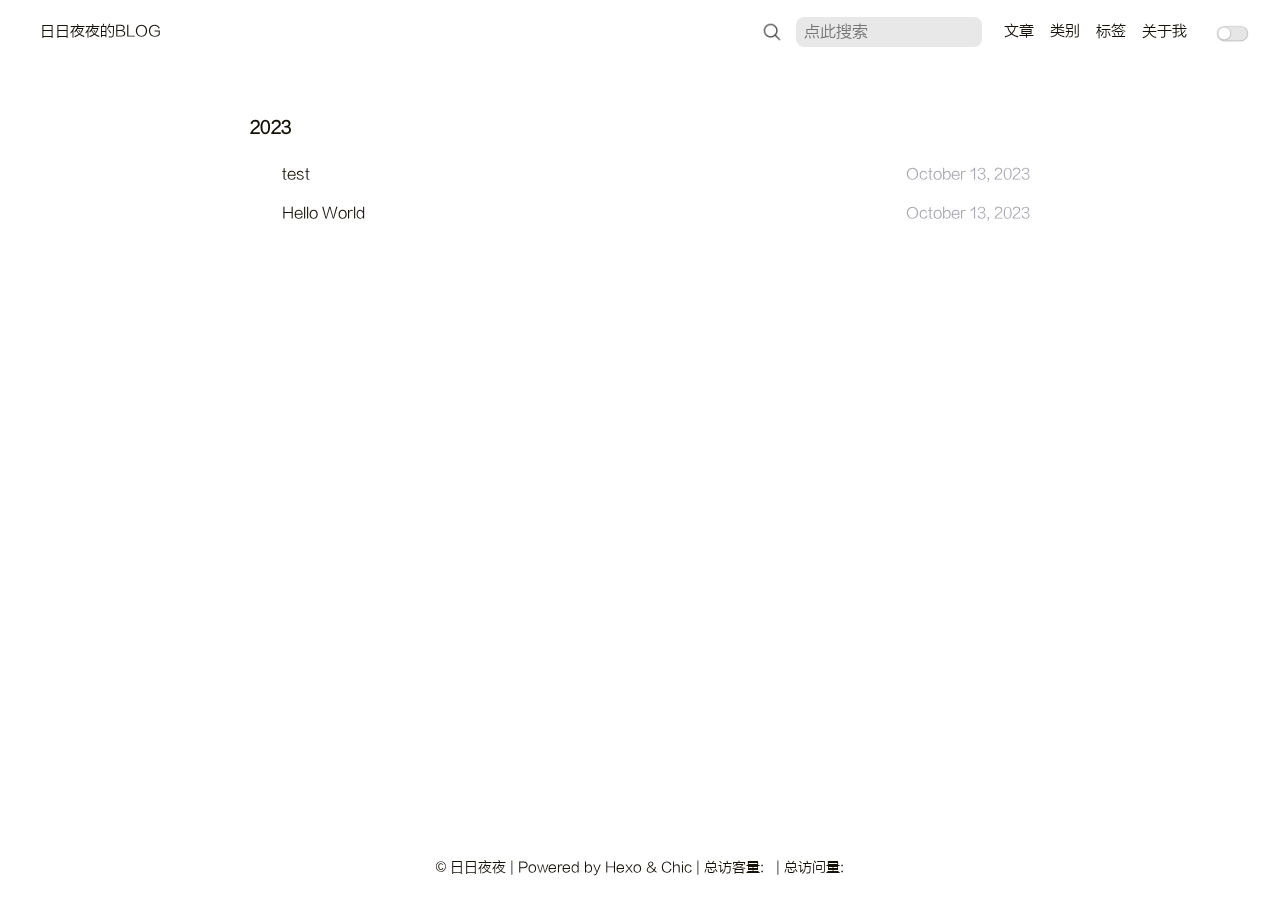
<file: archives/index.html>
<!DOCTYPE html>
<html lang="en">

<head>
    <meta charset="UTF-8">
<meta name="viewport"
      content="width=device-width, initial-scale=1.0, maximum-scale=1.0, minimum-scale=1.0">
<meta http-equiv="X-UA-Compatible" content="ie=edge">

    <meta name="author" content="日日夜夜">





<title>Archives | 日日夜夜的BLOG</title>



    <link rel="icon" href="/computer.ico">




    <!-- stylesheets list from _config.yml -->
    
    <link rel="stylesheet" href="/css/style.css">
    



    <!-- scripts list from _config.yml -->
    
    <script src="/js/script.js"></script>
    
    <script src="/js/tocbot.min.js"></script>
    
    <script src="/js/jquery-3.7.1.min.js"></script>
    



    
    
        
    

<!-- 搜索的部分 -->



    <script>
    // function searchToggle() {
    //     const width = $(document.body).width()
    //     if(width > 479) {
    //         return;
    //     }
    //     const search = $('.search');
    //     const searchForm = $('.form-search')

    //     if(!search.hasClass("mobile-search")) {
    //         search.addClass("mobile-search");
    //     } else {
    //         search.removeClass("mobile-search");
    //     } 
    // }

    function searchToggle() {
        const width = $(document.body).width()
        if(width > 479) {
            return;
        }
        const search = $('.search');
        const searchForm = $('.form-search');
        const menuToggle = $('.menu-toggle');
        const title = $('.navbar-header-title ');

        if(!search.hasClass("mobile-search")) {
            search.addClass("mobile-search");
            menuToggle.addClass("open-search")
            title.addClass("mobile-title-hidden")
        } else {
            search.removeClass("mobile-search");
            menuToggle.removeClass("open-search")
            // title.css({visibility: 'visible'})
            title.removeClass("mobile-title-hidden")
        } 
    }



    function search(searchInputEl, formEl, flag) {
        const path = "/" + "search.json"; // 可以在public 下查看这个search.json
        $(formEl).submit(function(e){
            e.preventDefault();
            let target = null
            if(searchInputEl == null) {
                const screenWidth = $(document.body).width();
                target = screenWidth > 479 ? $('#pc-search-input') : $('#mobile-search-input');
                console.log(target);
            } else {
                target = $(searchInputEl)
            }

            if(!flag && target.val() === '') {
                return ;
            }

            $("#u-search").fadeIn(500, function() {
                $("body > .wrapper").addClass("modal-active");

                $.ajax({
                    url: path,
                    dataType: "json",
                    beforeSend: function (xhr) {
                        $input = target.val();
                        $(".form-input").val($input);
                        const loadingBar = $('.search-loading-bar') 
                        loadingBar.css({
                            width:'100%',
                            display: 'block'
                        });
                    },
                    success: function( datas ) {
                        console.log(datas);
                        const $resultPanel = $(".modal-body")[0];
                        let str = `<ul class="modal-results">`;
                        var keywords = $(".form-input").val().trim().toLowerCase().split(/[\s\-]+/);
                        $resultPanel.innerHTML = "";
                        let hasResult = false
                        let text = `<div class="no-result">找不到与关键词相关的内容....</div>`;

                        if ($(".form-input").val().trim().length <= 0) {
                            // 没有结果
                            $resultPanel.innerHTML = text;
                            return;
                        }
                        datas.forEach(function (data, index) {
                            var isMatch = true;
                            if (!data.title || data.title.trim() === '') {
                                data.title = "Untitled";
                            }
                            var data_title = data.title.trim().toLowerCase();
                            var data_content = data.content && data.content.trim().replace(/<[^>]+>/g, "").toLowerCase() || '';
                            var data_url = data.url;
                            var index_title = -1;
                            var index_content = -1;
                            var first_occur = -1;
                            // only match artiles with not empty contents
                            if (data_content !== '') {
                                keywords.forEach(function (keyword, i) {
                                    index_title = data_title.indexOf(keyword);
                                    index_content = data_content.indexOf(keyword);

                                    if (index_title < 0 && index_content < 0) {
                                        isMatch = false;
                                    } else {
                                        hasResult = true
                                        if (index_content < 0) {
                                            index_content = 0;
                                        }
                                        if (i == 0) {
                                            first_occur = index_content;
                                        }
                                    }
                                });
                            } else {
                                isMatch = false;
                            }
                            // show search results
                            if (isMatch) {
                                str += `<li class='result-item'><a href='${data_url}' class='result-item-detail'> <span class="title">${data_title}</span>`;
                                var content = data.content.trim().replace(/<[^>]+>/g, "");
                                if (first_occur >= 0) {
                                    // cut out 200 characters
                                    var start = first_occur - 40;
                                    var end = first_occur + 160;

                                    if (start < 0) {
                                        start = 0;
                                    }

                                    if (start == 0) {
                                        end = 200;
                                    }

                                    if (end > content.length) {
                                        end = content.length;
                                    }

                                    var match_content = content.substring(start, end);

                                    // highlight all keywords
                                    keywords.forEach(function (keyword) {
                                        var regS = new RegExp(keyword, "gi");
                                        match_content = match_content.replace(regS, `<em class="search-keyword">${keyword}</em>`);
                                    });

                                    str += `<span class="content"> ${match_content} ...</span></a>`;
                                }
                                str += "</li>";
                            }
                        });
                        str += "</ul>";
                        if(hasResult) {
                            $resultPanel.innerHTML = str;
                        } else {
                            $resultPanel.innerHTML = text;
                        }

                    },
                    complete: function() {
                        setTimeout(() => {
                                const loadingBar = $('.search-loading-bar') 
                                loadingBar.css({
                                    width:'0%',
                                    display: 'none'
                                });
                        }, 300)
                    }
                });
            })

        });
    }

    $(document).ready(function() {
        $('.modal-close').click(function () { 
            $("#u-search").fadeOut();
            $("body > .wrapper").removeClass("modal-active")
        })

        $('.modal-overlay').click(function() {
            $("#u-search").fadeOut();
            $("body > .wrapper").removeClass("modal-active")
        })
        search(null, ".form-search", false)
        search("#u-search-modal-form .form-input", ".u-search-modal-form", true)
    })
</script>



<meta name="generator" content="Hexo 6.3.0"></head>

<body>
    <script>
        // this function is used to check current theme before page loaded.
        (() => {
            const currentTheme = window.localStorage && window.localStorage.getItem('theme') || '';
            const isDark = currentTheme === 'dark';
            const pagebody = document.getElementsByTagName('body')[0]
            if (isDark) {
                pagebody.classList.add('dark-theme');
                // mobile
                document.getElementById("mobile-toggle-theme").innerText = "· Dark"
            } else {
                pagebody.classList.remove('dark-theme');
                // mobile
                document.getElementById("mobile-toggle-theme").innerText = "· Light"
            }
        })();
    </script>

    <div class="wrapper">
        <header>
    <nav class="navbar">
        <div class="container">
            <div class="navbar-header header-logo"><a href="/">
                    日日夜夜的BLOG
                </a></div>
            <div class="menu navbar-right">
                <!-- 这里表示的是pc端搜索框 -->
                
                    
    <div class="search ">
        <div class="search-btn" onClick="searchToggle()">
            <img src="/image/search.png" class="search-btn-img" />
        </div>
        <form class="form-search">
            <input class="input" placeholder="点此搜索" autocomplete="off" id="pc-search-input"/>
        </form>
    </div>

                        
                            <a class="menu-item" href="/archives">
                                文章
                            </a>
                            
                            <a class="menu-item" href="/category">
                                类别
                            </a>
                            
                            <a class="menu-item" href="/tag">
                                标签
                            </a>
                            
                            <a class="menu-item" href="/aboutMe">
                                关于我
                            </a>
                            
                                <input id="switch_default" type="checkbox" class="switch_default">
                                <label for="switch_default" class="toggleBtn"></label>
            </div>
        </div>
    </nav>

    
        <nav class="navbar-mobile" id="nav-mobile">
            <div class="container">
                <div class="navbar-header">
                    <div>
                        <a href="/">
                            日日夜夜的BLOG
                        </a><a id="mobile-toggle-theme">·&nbsp;Light</a>
                    </div>
                    <div class="navbar-mobile-right">
                        
                            
    <div class="search ">
        <div class="search-btn" onClick="searchToggle()">
            <img src="/image/search.png" class="search-btn-img" />
        </div>
        <form class="form-search">
            <input class="input" placeholder="点此搜索" autocomplete="off" id="mobile-search-input"/>
        </form>
    </div>

                                <div class="menu-toggle" onclick="mobileBtn()">&#9776; 目录</div>
                    </div>
                </div>
                <div class="menu" id="mobile-menu">
                    
                        <a class="menu-item" href="/archives">
                            文章
                        </a>
                        
                        <a class="menu-item" href="/category">
                            类别
                        </a>
                        
                        <a class="menu-item" href="/tag">
                            标签
                        </a>
                        
                        <a class="menu-item" href="/aboutMe">
                            关于我
                        </a>
                        
                </div>
            </div>
        </nav>

</header>
<script>
    var mobileBtn = function f () {
        var toggleMenu = document.getElementsByClassName("menu-toggle")[0];
        var mobileMenu = document.getElementById("mobile-menu");
        if (toggleMenu.classList.contains("active")) {
            toggleMenu.classList.remove("active")
            mobileMenu.classList.remove("active")
        } else {
            toggleMenu.classList.add("active")
            mobileMenu.classList.add("active")
        }
    }
</script>
            <div class="main">
                <div class="post-wrap archive">
    
        
            

                
                    <h3>2023</h3>
                    

                        <article class="archive-item">
                            <a class="archive-item-link" href="/2023/10/13/%E4%BD%BF%E7%94%A8%E5%8E%9F%E7%94%9Fjs%E5%92%8Ccss%E5%AE%8C%E6%88%90%E5%B8%B8%E8%A7%81%E7%BD%91%E9%A1%B5%E5%8A%A8%E6%80%81/">
                                test
                            </a>
                            <span class="archive-item-date">October 13, 2023</span>
                        </article>
                        
            

                

                        <article class="archive-item">
                            <a class="archive-item-link" href="/2023/10/13/hello-world/">
                                Hello World
                            </a>
                            <span class="archive-item-date">October 13, 2023</span>
                        </article>
                        
                            
</div>
            </div>
            <footer id="footer" class="footer">
    <div class="copyright">
        <span>© 日日夜夜 | Powered by <a href="https://hexo.io" target="_blank">Hexo</a> & <a
                    href="https://github.com/Siricee/hexo-theme-Chic" target="_blank">Chic</a>
                |
                
                    <script async src="//busuanzi.ibruce.info/busuanzi/2.3/busuanzi.pure.mini.js"></script>



  <span class="site-uv">

    总访客量:

    <i class="busuanzi-value" id="busuanzi_value_site_uv"></i>

  </span>&nbsp;

  

    

      <span class="site-pv">

        | 总访问量:

        <i class="busuanzi-value" id="busuanzi_value_site_pv"></i>

      </span>

      
                        </span>
    </div>
</footer>
    </div>


    <!-- 搜索功能 -->
    <!-- Chic/layout.ejs -->
    <div id="u-search">
        <div class="modal">
            <div class="modal-header">
                <div class="container">
                    <form id="u-search-modal-form" class="u-search-modal-form">
                        <button type="submit" class="form-submit-btn">
                            <img src="/image/search.png" class="search-btn-img" />
                        </button>
                        <input placeholder="搜索内容..." class="form-input" id="modal-form-input">
                    </form>
                    <a class="modal-close">x</a>
                </div>
                <div class="search-loading">
                    <div class="search-loading-bar"></div>
                </div>
            </div>
            <div class="modal-body">
            </div>
        </div>
        <div class="modal-overlay"></div>
    </div>

</body>

</html>
</file>
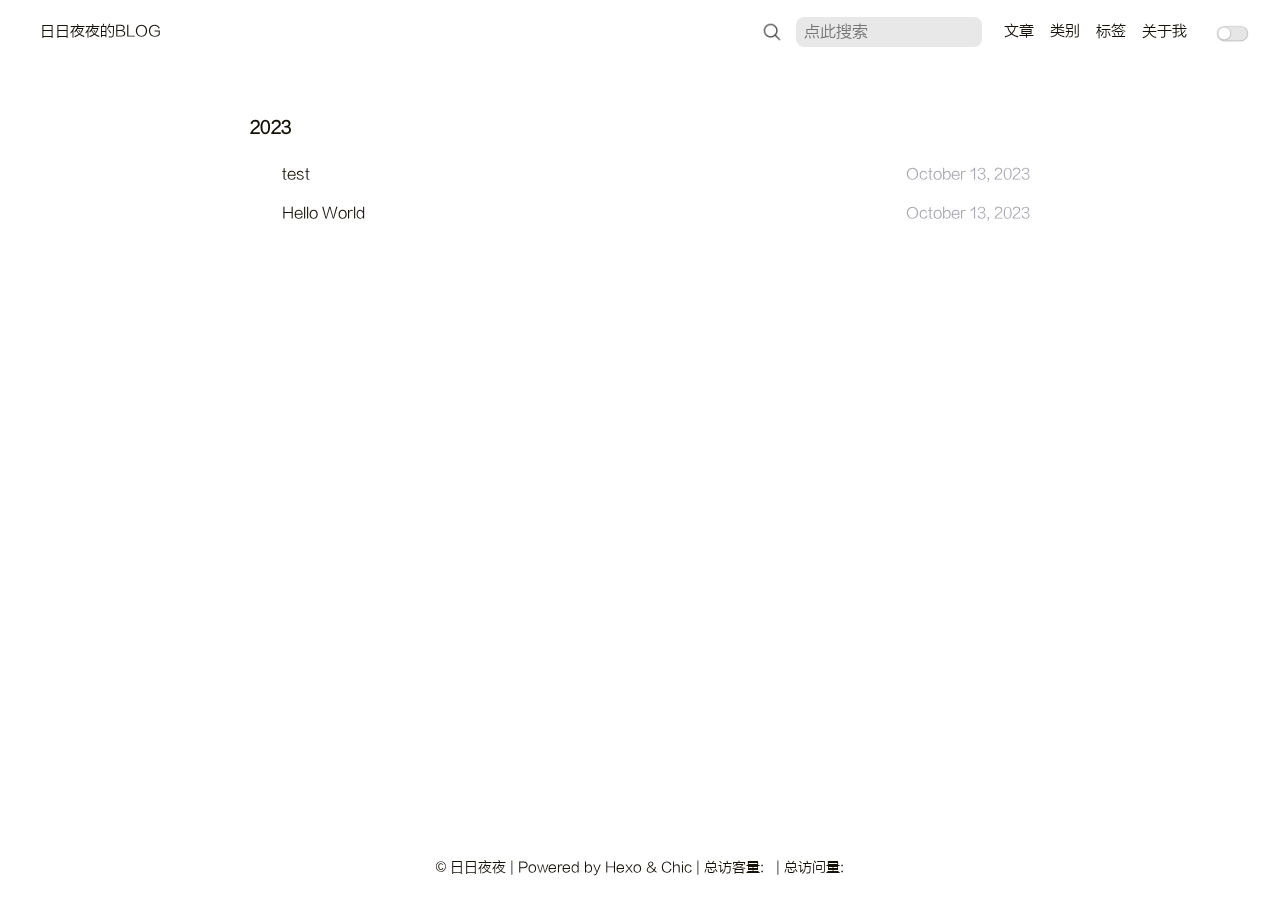
<file: archives/2023/index.html>
<!DOCTYPE html>
<html lang="en">

<head>
    <meta charset="UTF-8">
<meta name="viewport"
      content="width=device-width, initial-scale=1.0, maximum-scale=1.0, minimum-scale=1.0">
<meta http-equiv="X-UA-Compatible" content="ie=edge">

    <meta name="author" content="日日夜夜">





<title>Archives: 2023 | 日日夜夜的BLOG</title>



    <link rel="icon" href="/computer.ico">




    <!-- stylesheets list from _config.yml -->
    
    <link rel="stylesheet" href="/css/style.css">
    



    <!-- scripts list from _config.yml -->
    
    <script src="/js/script.js"></script>
    
    <script src="/js/tocbot.min.js"></script>
    
    <script src="/js/jquery-3.7.1.min.js"></script>
    



    
    
        
    

<!-- 搜索的部分 -->



    <script>
    // function searchToggle() {
    //     const width = $(document.body).width()
    //     if(width > 479) {
    //         return;
    //     }
    //     const search = $('.search');
    //     const searchForm = $('.form-search')

    //     if(!search.hasClass("mobile-search")) {
    //         search.addClass("mobile-search");
    //     } else {
    //         search.removeClass("mobile-search");
    //     } 
    // }

    function searchToggle() {
        const width = $(document.body).width()
        if(width > 479) {
            return;
        }
        const search = $('.search');
        const searchForm = $('.form-search');
        const menuToggle = $('.menu-toggle');
        const title = $('.navbar-header-title ');

        if(!search.hasClass("mobile-search")) {
            search.addClass("mobile-search");
            menuToggle.addClass("open-search")
            title.addClass("mobile-title-hidden")
        } else {
            search.removeClass("mobile-search");
            menuToggle.removeClass("open-search")
            // title.css({visibility: 'visible'})
            title.removeClass("mobile-title-hidden")
        } 
    }



    function search(searchInputEl, formEl, flag) {
        const path = "/" + "search.json"; // 可以在public 下查看这个search.json
        $(formEl).submit(function(e){
            e.preventDefault();
            let target = null
            if(searchInputEl == null) {
                const screenWidth = $(document.body).width();
                target = screenWidth > 479 ? $('#pc-search-input') : $('#mobile-search-input');
                console.log(target);
            } else {
                target = $(searchInputEl)
            }

            if(!flag && target.val() === '') {
                return ;
            }

            $("#u-search").fadeIn(500, function() {
                $("body > .wrapper").addClass("modal-active");

                $.ajax({
                    url: path,
                    dataType: "json",
                    beforeSend: function (xhr) {
                        $input = target.val();
                        $(".form-input").val($input);
                        const loadingBar = $('.search-loading-bar') 
                        loadingBar.css({
                            width:'100%',
                            display: 'block'
                        });
                    },
                    success: function( datas ) {
                        console.log(datas);
                        const $resultPanel = $(".modal-body")[0];
                        let str = `<ul class="modal-results">`;
                        var keywords = $(".form-input").val().trim().toLowerCase().split(/[\s\-]+/);
                        $resultPanel.innerHTML = "";
                        let hasResult = false
                        let text = `<div class="no-result">找不到与关键词相关的内容....</div>`;

                        if ($(".form-input").val().trim().length <= 0) {
                            // 没有结果
                            $resultPanel.innerHTML = text;
                            return;
                        }
                        datas.forEach(function (data, index) {
                            var isMatch = true;
                            if (!data.title || data.title.trim() === '') {
                                data.title = "Untitled";
                            }
                            var data_title = data.title.trim().toLowerCase();
                            var data_content = data.content && data.content.trim().replace(/<[^>]+>/g, "").toLowerCase() || '';
                            var data_url = data.url;
                            var index_title = -1;
                            var index_content = -1;
                            var first_occur = -1;
                            // only match artiles with not empty contents
                            if (data_content !== '') {
                                keywords.forEach(function (keyword, i) {
                                    index_title = data_title.indexOf(keyword);
                                    index_content = data_content.indexOf(keyword);

                                    if (index_title < 0 && index_content < 0) {
                                        isMatch = false;
                                    } else {
                                        hasResult = true
                                        if (index_content < 0) {
                                            index_content = 0;
                                        }
                                        if (i == 0) {
                                            first_occur = index_content;
                                        }
                                    }
                                });
                            } else {
                                isMatch = false;
                            }
                            // show search results
                            if (isMatch) {
                                str += `<li class='result-item'><a href='${data_url}' class='result-item-detail'> <span class="title">${data_title}</span>`;
                                var content = data.content.trim().replace(/<[^>]+>/g, "");
                                if (first_occur >= 0) {
                                    // cut out 200 characters
                                    var start = first_occur - 40;
                                    var end = first_occur + 160;

                                    if (start < 0) {
                                        start = 0;
                                    }

                                    if (start == 0) {
                                        end = 200;
                                    }

                                    if (end > content.length) {
                                        end = content.length;
                                    }

                                    var match_content = content.substring(start, end);

                                    // highlight all keywords
                                    keywords.forEach(function (keyword) {
                                        var regS = new RegExp(keyword, "gi");
                                        match_content = match_content.replace(regS, `<em class="search-keyword">${keyword}</em>`);
                                    });

                                    str += `<span class="content"> ${match_content} ...</span></a>`;
                                }
                                str += "</li>";
                            }
                        });
                        str += "</ul>";
                        if(hasResult) {
                            $resultPanel.innerHTML = str;
                        } else {
                            $resultPanel.innerHTML = text;
                        }

                    },
                    complete: function() {
                        setTimeout(() => {
                                const loadingBar = $('.search-loading-bar') 
                                loadingBar.css({
                                    width:'0%',
                                    display: 'none'
                                });
                        }, 300)
                    }
                });
            })

        });
    }

    $(document).ready(function() {
        $('.modal-close').click(function () { 
            $("#u-search").fadeOut();
            $("body > .wrapper").removeClass("modal-active")
        })

        $('.modal-overlay').click(function() {
            $("#u-search").fadeOut();
            $("body > .wrapper").removeClass("modal-active")
        })
        search(null, ".form-search", false)
        search("#u-search-modal-form .form-input", ".u-search-modal-form", true)
    })
</script>



<meta name="generator" content="Hexo 6.3.0"></head>

<body>
    <script>
        // this function is used to check current theme before page loaded.
        (() => {
            const currentTheme = window.localStorage && window.localStorage.getItem('theme') || '';
            const isDark = currentTheme === 'dark';
            const pagebody = document.getElementsByTagName('body')[0]
            if (isDark) {
                pagebody.classList.add('dark-theme');
                // mobile
                document.getElementById("mobile-toggle-theme").innerText = "· Dark"
            } else {
                pagebody.classList.remove('dark-theme');
                // mobile
                document.getElementById("mobile-toggle-theme").innerText = "· Light"
            }
        })();
    </script>

    <div class="wrapper">
        <header>
    <nav class="navbar">
        <div class="container">
            <div class="navbar-header header-logo"><a href="/">
                    日日夜夜的BLOG
                </a></div>
            <div class="menu navbar-right">
                <!-- 这里表示的是pc端搜索框 -->
                
                    
    <div class="search ">
        <div class="search-btn" onClick="searchToggle()">
            <img src="/image/search.png" class="search-btn-img" />
        </div>
        <form class="form-search">
            <input class="input" placeholder="点此搜索" autocomplete="off" id="pc-search-input"/>
        </form>
    </div>

                        
                            <a class="menu-item" href="/archives">
                                文章
                            </a>
                            
                            <a class="menu-item" href="/category">
                                类别
                            </a>
                            
                            <a class="menu-item" href="/tag">
                                标签
                            </a>
                            
                            <a class="menu-item" href="/aboutMe">
                                关于我
                            </a>
                            
                                <input id="switch_default" type="checkbox" class="switch_default">
                                <label for="switch_default" class="toggleBtn"></label>
            </div>
        </div>
    </nav>

    
        <nav class="navbar-mobile" id="nav-mobile">
            <div class="container">
                <div class="navbar-header">
                    <div>
                        <a href="/">
                            日日夜夜的BLOG
                        </a><a id="mobile-toggle-theme">·&nbsp;Light</a>
                    </div>
                    <div class="navbar-mobile-right">
                        
                            
    <div class="search ">
        <div class="search-btn" onClick="searchToggle()">
            <img src="/image/search.png" class="search-btn-img" />
        </div>
        <form class="form-search">
            <input class="input" placeholder="点此搜索" autocomplete="off" id="mobile-search-input"/>
        </form>
    </div>

                                <div class="menu-toggle" onclick="mobileBtn()">&#9776; 目录</div>
                    </div>
                </div>
                <div class="menu" id="mobile-menu">
                    
                        <a class="menu-item" href="/archives">
                            文章
                        </a>
                        
                        <a class="menu-item" href="/category">
                            类别
                        </a>
                        
                        <a class="menu-item" href="/tag">
                            标签
                        </a>
                        
                        <a class="menu-item" href="/aboutMe">
                            关于我
                        </a>
                        
                </div>
            </div>
        </nav>

</header>
<script>
    var mobileBtn = function f () {
        var toggleMenu = document.getElementsByClassName("menu-toggle")[0];
        var mobileMenu = document.getElementById("mobile-menu");
        if (toggleMenu.classList.contains("active")) {
            toggleMenu.classList.remove("active")
            mobileMenu.classList.remove("active")
        } else {
            toggleMenu.classList.add("active")
            mobileMenu.classList.add("active")
        }
    }
</script>
            <div class="main">
                <div class="post-wrap archive">
    
        
            

                
                    <h3>2023</h3>
                    

                        <article class="archive-item">
                            <a class="archive-item-link" href="/2023/10/13/%E4%BD%BF%E7%94%A8%E5%8E%9F%E7%94%9Fjs%E5%92%8Ccss%E5%AE%8C%E6%88%90%E5%B8%B8%E8%A7%81%E7%BD%91%E9%A1%B5%E5%8A%A8%E6%80%81/">
                                test
                            </a>
                            <span class="archive-item-date">October 13, 2023</span>
                        </article>
                        
            

                

                        <article class="archive-item">
                            <a class="archive-item-link" href="/2023/10/13/hello-world/">
                                Hello World
                            </a>
                            <span class="archive-item-date">October 13, 2023</span>
                        </article>
                        
                            
</div>
            </div>
            <footer id="footer" class="footer">
    <div class="copyright">
        <span>© 日日夜夜 | Powered by <a href="https://hexo.io" target="_blank">Hexo</a> & <a
                    href="https://github.com/Siricee/hexo-theme-Chic" target="_blank">Chic</a>
                |
                
                    <script async src="//busuanzi.ibruce.info/busuanzi/2.3/busuanzi.pure.mini.js"></script>



  <span class="site-uv">

    总访客量:

    <i class="busuanzi-value" id="busuanzi_value_site_uv"></i>

  </span>&nbsp;

  

    

      <span class="site-pv">

        | 总访问量:

        <i class="busuanzi-value" id="busuanzi_value_site_pv"></i>

      </span>

      
                        </span>
    </div>
</footer>
    </div>


    <!-- 搜索功能 -->
    <!-- Chic/layout.ejs -->
    <div id="u-search">
        <div class="modal">
            <div class="modal-header">
                <div class="container">
                    <form id="u-search-modal-form" class="u-search-modal-form">
                        <button type="submit" class="form-submit-btn">
                            <img src="/image/search.png" class="search-btn-img" />
                        </button>
                        <input placeholder="搜索内容..." class="form-input" id="modal-form-input">
                    </form>
                    <a class="modal-close">x</a>
                </div>
                <div class="search-loading">
                    <div class="search-loading-bar"></div>
                </div>
            </div>
            <div class="modal-body">
            </div>
        </div>
        <div class="modal-overlay"></div>
    </div>

</body>

</html>
</file>
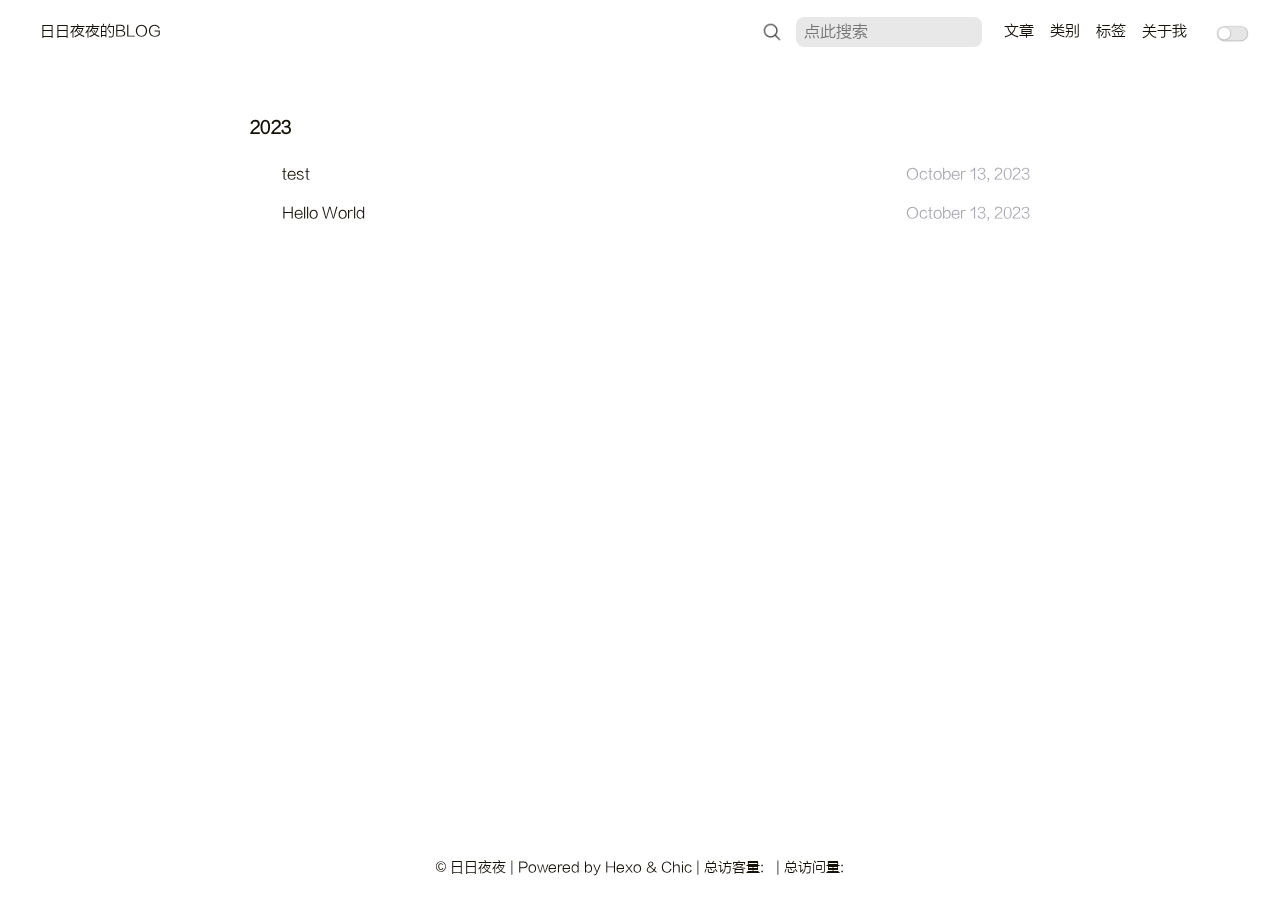
<file: archives/2023/10/index.html>
<!DOCTYPE html>
<html lang="en">

<head>
    <meta charset="UTF-8">
<meta name="viewport"
      content="width=device-width, initial-scale=1.0, maximum-scale=1.0, minimum-scale=1.0">
<meta http-equiv="X-UA-Compatible" content="ie=edge">

    <meta name="author" content="日日夜夜">





<title>Archives: 2023/10 | 日日夜夜的BLOG</title>



    <link rel="icon" href="/computer.ico">




    <!-- stylesheets list from _config.yml -->
    
    <link rel="stylesheet" href="/css/style.css">
    



    <!-- scripts list from _config.yml -->
    
    <script src="/js/script.js"></script>
    
    <script src="/js/tocbot.min.js"></script>
    
    <script src="/js/jquery-3.7.1.min.js"></script>
    



    
    
        
    

<!-- 搜索的部分 -->



    <script>
    // function searchToggle() {
    //     const width = $(document.body).width()
    //     if(width > 479) {
    //         return;
    //     }
    //     const search = $('.search');
    //     const searchForm = $('.form-search')

    //     if(!search.hasClass("mobile-search")) {
    //         search.addClass("mobile-search");
    //     } else {
    //         search.removeClass("mobile-search");
    //     } 
    // }

    function searchToggle() {
        const width = $(document.body).width()
        if(width > 479) {
            return;
        }
        const search = $('.search');
        const searchForm = $('.form-search');
        const menuToggle = $('.menu-toggle');
        const title = $('.navbar-header-title ');

        if(!search.hasClass("mobile-search")) {
            search.addClass("mobile-search");
            menuToggle.addClass("open-search")
            title.addClass("mobile-title-hidden")
        } else {
            search.removeClass("mobile-search");
            menuToggle.removeClass("open-search")
            // title.css({visibility: 'visible'})
            title.removeClass("mobile-title-hidden")
        } 
    }



    function search(searchInputEl, formEl, flag) {
        const path = "/" + "search.json"; // 可以在public 下查看这个search.json
        $(formEl).submit(function(e){
            e.preventDefault();
            let target = null
            if(searchInputEl == null) {
                const screenWidth = $(document.body).width();
                target = screenWidth > 479 ? $('#pc-search-input') : $('#mobile-search-input');
                console.log(target);
            } else {
                target = $(searchInputEl)
            }

            if(!flag && target.val() === '') {
                return ;
            }

            $("#u-search").fadeIn(500, function() {
                $("body > .wrapper").addClass("modal-active");

                $.ajax({
                    url: path,
                    dataType: "json",
                    beforeSend: function (xhr) {
                        $input = target.val();
                        $(".form-input").val($input);
                        const loadingBar = $('.search-loading-bar') 
                        loadingBar.css({
                            width:'100%',
                            display: 'block'
                        });
                    },
                    success: function( datas ) {
                        console.log(datas);
                        const $resultPanel = $(".modal-body")[0];
                        let str = `<ul class="modal-results">`;
                        var keywords = $(".form-input").val().trim().toLowerCase().split(/[\s\-]+/);
                        $resultPanel.innerHTML = "";
                        let hasResult = false
                        let text = `<div class="no-result">找不到与关键词相关的内容....</div>`;

                        if ($(".form-input").val().trim().length <= 0) {
                            // 没有结果
                            $resultPanel.innerHTML = text;
                            return;
                        }
                        datas.forEach(function (data, index) {
                            var isMatch = true;
                            if (!data.title || data.title.trim() === '') {
                                data.title = "Untitled";
                            }
                            var data_title = data.title.trim().toLowerCase();
                            var data_content = data.content && data.content.trim().replace(/<[^>]+>/g, "").toLowerCase() || '';
                            var data_url = data.url;
                            var index_title = -1;
                            var index_content = -1;
                            var first_occur = -1;
                            // only match artiles with not empty contents
                            if (data_content !== '') {
                                keywords.forEach(function (keyword, i) {
                                    index_title = data_title.indexOf(keyword);
                                    index_content = data_content.indexOf(keyword);

                                    if (index_title < 0 && index_content < 0) {
                                        isMatch = false;
                                    } else {
                                        hasResult = true
                                        if (index_content < 0) {
                                            index_content = 0;
                                        }
                                        if (i == 0) {
                                            first_occur = index_content;
                                        }
                                    }
                                });
                            } else {
                                isMatch = false;
                            }
                            // show search results
                            if (isMatch) {
                                str += `<li class='result-item'><a href='${data_url}' class='result-item-detail'> <span class="title">${data_title}</span>`;
                                var content = data.content.trim().replace(/<[^>]+>/g, "");
                                if (first_occur >= 0) {
                                    // cut out 200 characters
                                    var start = first_occur - 40;
                                    var end = first_occur + 160;

                                    if (start < 0) {
                                        start = 0;
                                    }

                                    if (start == 0) {
                                        end = 200;
                                    }

                                    if (end > content.length) {
                                        end = content.length;
                                    }

                                    var match_content = content.substring(start, end);

                                    // highlight all keywords
                                    keywords.forEach(function (keyword) {
                                        var regS = new RegExp(keyword, "gi");
                                        match_content = match_content.replace(regS, `<em class="search-keyword">${keyword}</em>`);
                                    });

                                    str += `<span class="content"> ${match_content} ...</span></a>`;
                                }
                                str += "</li>";
                            }
                        });
                        str += "</ul>";
                        if(hasResult) {
                            $resultPanel.innerHTML = str;
                        } else {
                            $resultPanel.innerHTML = text;
                        }

                    },
                    complete: function() {
                        setTimeout(() => {
                                const loadingBar = $('.search-loading-bar') 
                                loadingBar.css({
                                    width:'0%',
                                    display: 'none'
                                });
                        }, 300)
                    }
                });
            })

        });
    }

    $(document).ready(function() {
        $('.modal-close').click(function () { 
            $("#u-search").fadeOut();
            $("body > .wrapper").removeClass("modal-active")
        })

        $('.modal-overlay').click(function() {
            $("#u-search").fadeOut();
            $("body > .wrapper").removeClass("modal-active")
        })
        search(null, ".form-search", false)
        search("#u-search-modal-form .form-input", ".u-search-modal-form", true)
    })
</script>



<meta name="generator" content="Hexo 6.3.0"></head>

<body>
    <script>
        // this function is used to check current theme before page loaded.
        (() => {
            const currentTheme = window.localStorage && window.localStorage.getItem('theme') || '';
            const isDark = currentTheme === 'dark';
            const pagebody = document.getElementsByTagName('body')[0]
            if (isDark) {
                pagebody.classList.add('dark-theme');
                // mobile
                document.getElementById("mobile-toggle-theme").innerText = "· Dark"
            } else {
                pagebody.classList.remove('dark-theme');
                // mobile
                document.getElementById("mobile-toggle-theme").innerText = "· Light"
            }
        })();
    </script>

    <div class="wrapper">
        <header>
    <nav class="navbar">
        <div class="container">
            <div class="navbar-header header-logo"><a href="/">
                    日日夜夜的BLOG
                </a></div>
            <div class="menu navbar-right">
                <!-- 这里表示的是pc端搜索框 -->
                
                    
    <div class="search ">
        <div class="search-btn" onClick="searchToggle()">
            <img src="/image/search.png" class="search-btn-img" />
        </div>
        <form class="form-search">
            <input class="input" placeholder="点此搜索" autocomplete="off" id="pc-search-input"/>
        </form>
    </div>

                        
                            <a class="menu-item" href="/archives">
                                文章
                            </a>
                            
                            <a class="menu-item" href="/category">
                                类别
                            </a>
                            
                            <a class="menu-item" href="/tag">
                                标签
                            </a>
                            
                            <a class="menu-item" href="/aboutMe">
                                关于我
                            </a>
                            
                                <input id="switch_default" type="checkbox" class="switch_default">
                                <label for="switch_default" class="toggleBtn"></label>
            </div>
        </div>
    </nav>

    
        <nav class="navbar-mobile" id="nav-mobile">
            <div class="container">
                <div class="navbar-header">
                    <div>
                        <a href="/">
                            日日夜夜的BLOG
                        </a><a id="mobile-toggle-theme">·&nbsp;Light</a>
                    </div>
                    <div class="navbar-mobile-right">
                        
                            
    <div class="search ">
        <div class="search-btn" onClick="searchToggle()">
            <img src="/image/search.png" class="search-btn-img" />
        </div>
        <form class="form-search">
            <input class="input" placeholder="点此搜索" autocomplete="off" id="mobile-search-input"/>
        </form>
    </div>

                                <div class="menu-toggle" onclick="mobileBtn()">&#9776; 目录</div>
                    </div>
                </div>
                <div class="menu" id="mobile-menu">
                    
                        <a class="menu-item" href="/archives">
                            文章
                        </a>
                        
                        <a class="menu-item" href="/category">
                            类别
                        </a>
                        
                        <a class="menu-item" href="/tag">
                            标签
                        </a>
                        
                        <a class="menu-item" href="/aboutMe">
                            关于我
                        </a>
                        
                </div>
            </div>
        </nav>

</header>
<script>
    var mobileBtn = function f () {
        var toggleMenu = document.getElementsByClassName("menu-toggle")[0];
        var mobileMenu = document.getElementById("mobile-menu");
        if (toggleMenu.classList.contains("active")) {
            toggleMenu.classList.remove("active")
            mobileMenu.classList.remove("active")
        } else {
            toggleMenu.classList.add("active")
            mobileMenu.classList.add("active")
        }
    }
</script>
            <div class="main">
                <div class="post-wrap archive">
    
        
            

                
                    <h3>2023</h3>
                    

                        <article class="archive-item">
                            <a class="archive-item-link" href="/2023/10/13/%E4%BD%BF%E7%94%A8%E5%8E%9F%E7%94%9Fjs%E5%92%8Ccss%E5%AE%8C%E6%88%90%E5%B8%B8%E8%A7%81%E7%BD%91%E9%A1%B5%E5%8A%A8%E6%80%81/">
                                test
                            </a>
                            <span class="archive-item-date">October 13, 2023</span>
                        </article>
                        
            

                

                        <article class="archive-item">
                            <a class="archive-item-link" href="/2023/10/13/hello-world/">
                                Hello World
                            </a>
                            <span class="archive-item-date">October 13, 2023</span>
                        </article>
                        
                            
</div>
            </div>
            <footer id="footer" class="footer">
    <div class="copyright">
        <span>© 日日夜夜 | Powered by <a href="https://hexo.io" target="_blank">Hexo</a> & <a
                    href="https://github.com/Siricee/hexo-theme-Chic" target="_blank">Chic</a>
                |
                
                    <script async src="//busuanzi.ibruce.info/busuanzi/2.3/busuanzi.pure.mini.js"></script>



  <span class="site-uv">

    总访客量:

    <i class="busuanzi-value" id="busuanzi_value_site_uv"></i>

  </span>&nbsp;

  

    

      <span class="site-pv">

        | 总访问量:

        <i class="busuanzi-value" id="busuanzi_value_site_pv"></i>

      </span>

      
                        </span>
    </div>
</footer>
    </div>


    <!-- 搜索功能 -->
    <!-- Chic/layout.ejs -->
    <div id="u-search">
        <div class="modal">
            <div class="modal-header">
                <div class="container">
                    <form id="u-search-modal-form" class="u-search-modal-form">
                        <button type="submit" class="form-submit-btn">
                            <img src="/image/search.png" class="search-btn-img" />
                        </button>
                        <input placeholder="搜索内容..." class="form-input" id="modal-form-input">
                    </form>
                    <a class="modal-close">x</a>
                </div>
                <div class="search-loading">
                    <div class="search-loading-bar"></div>
                </div>
            </div>
            <div class="modal-body">
            </div>
        </div>
        <div class="modal-overlay"></div>
    </div>

</body>

</html>
</file>
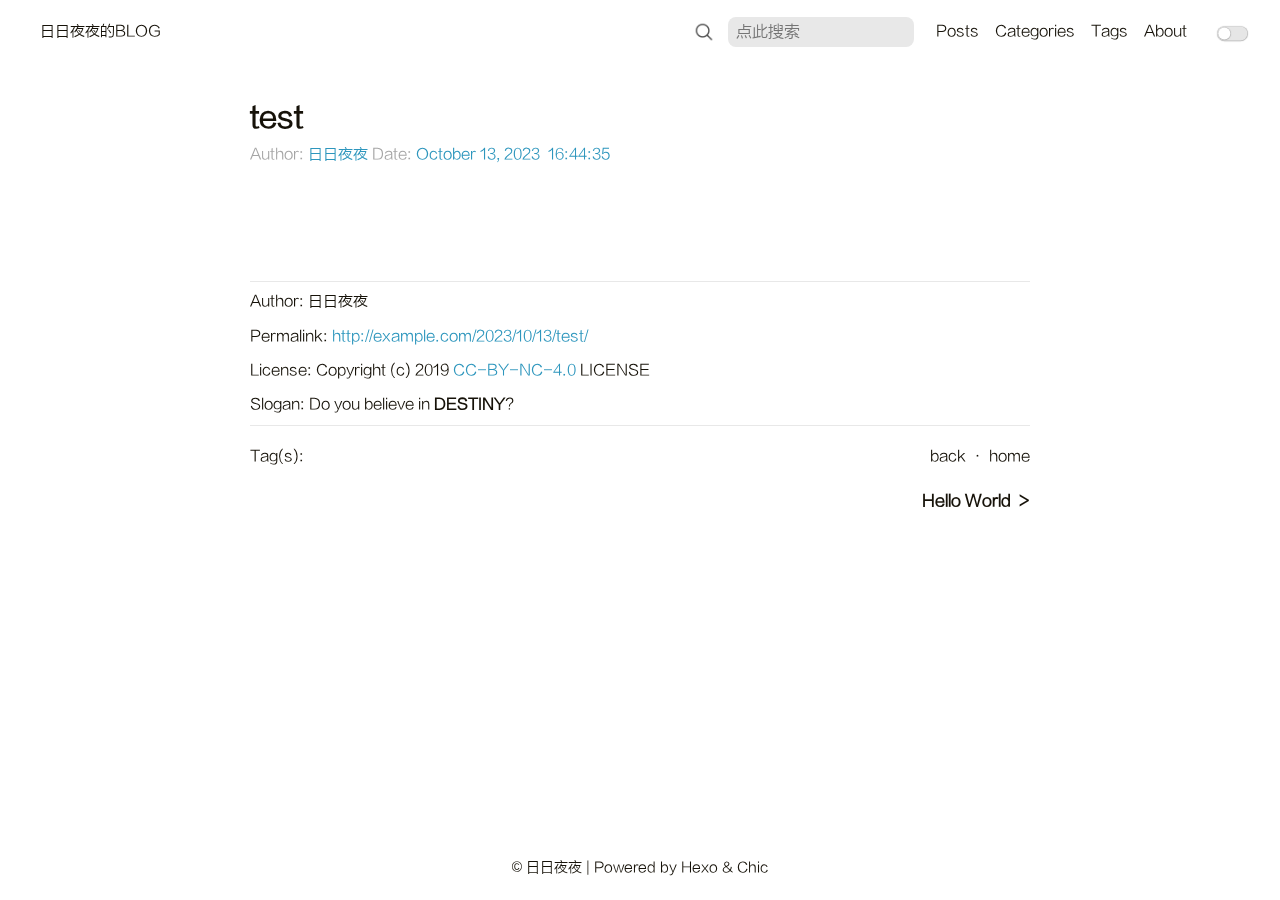
<file: 2023/10/13/test/index.html>
<!DOCTYPE html>
<html lang="en">

<head>
    <meta charset="UTF-8">
<meta name="viewport"
      content="width=device-width, initial-scale=1.0, maximum-scale=1.0, minimum-scale=1.0">
<meta http-equiv="X-UA-Compatible" content="ie=edge">

    <meta name="author" content="日日夜夜">





<title>test | 日日夜夜的BLOG</title>



    <link rel="icon" href="/computer.ico">




    <!-- stylesheets list from _config.yml -->
    
    <link rel="stylesheet" href="/css/style.css">
    



    <!-- scripts list from _config.yml -->
    
    <script src="/js/script.js"></script>
    
    <script src="/js/tocbot.min.js"></script>
    
    <script src="/js/jquery-3.7.1.min.js"></script>
    



    
    
        
    

<!-- 搜索的部分 -->



    <script>
    // function searchToggle() {
    //     const width = $(document.body).width()
    //     if(width > 479) {
    //         return;
    //     }
    //     const search = $('.search');
    //     const searchForm = $('.form-search')

    //     if(!search.hasClass("mobile-search")) {
    //         search.addClass("mobile-search");
    //     } else {
    //         search.removeClass("mobile-search");
    //     } 
    // }

    function searchToggle() {
        const width = $(document.body).width()
        if(width > 479) {
            return;
        }
        const search = $('.search');
        const searchForm = $('.form-search');
        const menuToggle = $('.menu-toggle');
        const title = $('.navbar-header-title ');

        if(!search.hasClass("mobile-search")) {
            search.addClass("mobile-search");
            menuToggle.addClass("open-search")
            title.addClass("mobile-title-hidden")
        } else {
            search.removeClass("mobile-search");
            menuToggle.removeClass("open-search")
            // title.css({visibility: 'visible'})
            title.removeClass("mobile-title-hidden")
        } 
    }



    function search(searchInputEl, formEl, flag) {
        const path = "/" + "search.json"; // 可以在public 下查看这个search.json
        $(formEl).submit(function(e){
            e.preventDefault();
            let target = null
            if(searchInputEl == null) {
                const screenWidth = $(document.body).width();
                target = screenWidth > 479 ? $('#pc-search-input') : $('#mobile-search-input');
                console.log(target);
            } else {
                target = $(searchInputEl)
            }

            if(!flag && target.val() === '') {
                return ;
            }

            $("#u-search").fadeIn(500, function() {
                $("body > .wrapper").addClass("modal-active");

                $.ajax({
                    url: path,
                    dataType: "json",
                    beforeSend: function (xhr) {
                        $input = target.val();
                        $(".form-input").val($input);
                        const loadingBar = $('.search-loading-bar') 
                        loadingBar.css({
                            width:'100%',
                            display: 'block'
                        });
                    },
                    success: function( datas ) {
                        console.log(datas);
                        const $resultPanel = $(".modal-body")[0];
                        let str = `<ul class="modal-results">`;
                        var keywords = $(".form-input").val().trim().toLowerCase().split(/[\s\-]+/);
                        $resultPanel.innerHTML = "";
                        let hasResult = false
                        let text = `<div class="no-result">找不到与关键词相关的内容....</div>`;

                        if ($(".form-input").val().trim().length <= 0) {
                            // 没有结果
                            $resultPanel.innerHTML = text;
                            return;
                        }
                        datas.forEach(function (data, index) {
                            var isMatch = true;
                            if (!data.title || data.title.trim() === '') {
                                data.title = "Untitled";
                            }
                            var data_title = data.title.trim().toLowerCase();
                            var data_content = data.content && data.content.trim().replace(/<[^>]+>/g, "").toLowerCase() || '';
                            var data_url = data.url;
                            var index_title = -1;
                            var index_content = -1;
                            var first_occur = -1;
                            // only match artiles with not empty contents
                            if (data_content !== '') {
                                keywords.forEach(function (keyword, i) {
                                    index_title = data_title.indexOf(keyword);
                                    index_content = data_content.indexOf(keyword);

                                    if (index_title < 0 && index_content < 0) {
                                        isMatch = false;
                                    } else {
                                        hasResult = true
                                        if (index_content < 0) {
                                            index_content = 0;
                                        }
                                        if (i == 0) {
                                            first_occur = index_content;
                                        }
                                    }
                                });
                            } else {
                                isMatch = false;
                            }
                            // show search results
                            if (isMatch) {
                                str += `<li class='result-item'><a href='${data_url}' class='result-item-detail'> <span class="title">${data_title}</span>`;
                                var content = data.content.trim().replace(/<[^>]+>/g, "");
                                if (first_occur >= 0) {
                                    // cut out 200 characters
                                    var start = first_occur - 40;
                                    var end = first_occur + 160;

                                    if (start < 0) {
                                        start = 0;
                                    }

                                    if (start == 0) {
                                        end = 200;
                                    }

                                    if (end > content.length) {
                                        end = content.length;
                                    }

                                    var match_content = content.substring(start, end);

                                    // highlight all keywords
                                    keywords.forEach(function (keyword) {
                                        var regS = new RegExp(keyword, "gi");
                                        match_content = match_content.replace(regS, `<em class="search-keyword">${keyword}</em>`);
                                    });

                                    str += `<span class="content"> ${match_content} ...</span></a>`;
                                }
                                str += "</li>";
                            }
                        });
                        str += "</ul>";
                        if(hasResult) {
                            $resultPanel.innerHTML = str;
                        } else {
                            $resultPanel.innerHTML = text;
                        }

                    },
                    complete: function() {
                        setTimeout(() => {
                                const loadingBar = $('.search-loading-bar') 
                                loadingBar.css({
                                    width:'0%',
                                    display: 'none'
                                });
                        }, 300)
                    }
                });
            })

        });
    }

    $(document).ready(function() {
        $('.modal-close').click(function () { 
            $("#u-search").fadeOut();
            $("body > .wrapper").removeClass("modal-active")
        })

        $('.modal-overlay').click(function() {
            $("#u-search").fadeOut();
            $("body > .wrapper").removeClass("modal-active")
        })
        search(null, ".form-search", false)
        search("#u-search-modal-form .form-input", ".u-search-modal-form", true)
    })
</script>



<meta name="generator" content="Hexo 6.3.0"></head>

<body>
    <script>
        // this function is used to check current theme before page loaded.
        (() => {
            const currentTheme = window.localStorage && window.localStorage.getItem('theme') || '';
            const isDark = currentTheme === 'dark';
            const pagebody = document.getElementsByTagName('body')[0]
            if (isDark) {
                pagebody.classList.add('dark-theme');
                // mobile
                document.getElementById("mobile-toggle-theme").innerText = "· Dark"
            } else {
                pagebody.classList.remove('dark-theme');
                // mobile
                document.getElementById("mobile-toggle-theme").innerText = "· Light"
            }
        })();
    </script>

    <div class="wrapper">
        <header>
    <nav class="navbar">
        <div class="container">
            <div class="navbar-header header-logo"><a href="/">
                    日日夜夜的BLOG
                </a></div>
            <div class="menu navbar-right">
                <!-- 这里表示的是pc端搜索框 -->
                
                    
    <div class="search ">
        <div class="search-btn" onClick="searchToggle()">
            <img src="/image/search.png" class="search-btn-img" />
        </div>
        <form class="form-search">
            <input class="input" placeholder="点此搜索" autocomplete="off" id="pc-search-input"/>
        </form>
    </div>

                        
                            <a class="menu-item" href="/archives">
                                Posts
                            </a>
                            
                            <a class="menu-item" href="/category">
                                Categories
                            </a>
                            
                            <a class="menu-item" href="/tag">
                                Tags
                            </a>
                            
                            <a class="menu-item" href="/about">
                                About
                            </a>
                            
                                <input id="switch_default" type="checkbox" class="switch_default">
                                <label for="switch_default" class="toggleBtn"></label>
            </div>
        </div>
    </nav>

    
        <nav class="navbar-mobile" id="nav-mobile">
            <div class="container">
                <div class="navbar-header">
                    <div>
                        <a href="/">
                            日日夜夜的BLOG
                        </a><a id="mobile-toggle-theme">·&nbsp;Light</a>
                    </div>
                    <div class="navbar-mobile-right">
                        
                            
    <div class="search ">
        <div class="search-btn" onClick="searchToggle()">
            <img src="/image/search.png" class="search-btn-img" />
        </div>
        <form class="form-search">
            <input class="input" placeholder="点此搜索" autocomplete="off" id="mobile-search-input"/>
        </form>
    </div>

                                <div class="menu-toggle" onclick="mobileBtn()">&#9776; 目录</div>
                    </div>
                </div>
                <div class="menu" id="mobile-menu">
                    
                        <a class="menu-item" href="/archives">
                            Posts
                        </a>
                        
                        <a class="menu-item" href="/category">
                            Categories
                        </a>
                        
                        <a class="menu-item" href="/tag">
                            Tags
                        </a>
                        
                        <a class="menu-item" href="/about">
                            About
                        </a>
                        
                </div>
            </div>
        </nav>

</header>
<script>
    var mobileBtn = function f () {
        var toggleMenu = document.getElementsByClassName("menu-toggle")[0];
        var mobileMenu = document.getElementById("mobile-menu");
        if (toggleMenu.classList.contains("active")) {
            toggleMenu.classList.remove("active")
            mobileMenu.classList.remove("active")
        } else {
            toggleMenu.classList.add("active")
            mobileMenu.classList.add("active")
        }
    }
</script>
            <div class="main">
                <div class="container">
    
    

    
    <article class="post-wrap">
        <header class="post-header">
            <h1 class="post-title">test</h1>
            
                <div class="post-meta">
                    
                        Author: <a itemprop="author" rel="author" href="/">日日夜夜</a>
                    

                    
                        <span class="post-time">
                        Date: <a href="#">October 13, 2023&nbsp;&nbsp;16:44:35</a>
                        </span>
                    
                    
                </div>
            
        </header>

        <div class="post-content">
            
        </div>

        
            <section class="post-copyright">
                
                    <p class="copyright-item">
                        <span>Author:</span>
                        <span>日日夜夜</span>
                    </p>
                
                
                    <p class="copyright-item">
                        <span>Permalink:</span>
                        <span><a href="http://example.com/2023/10/13/test/">http://example.com/2023/10/13/test/</a></span>
                    </p>
                
                
                    <p class="copyright-item">
                        <span>License:</span>
                        <span>Copyright (c) 2019 <a target="_blank" rel="noopener" href="http://creativecommons.org/licenses/by-nc/4.0/">CC-BY-NC-4.0</a> LICENSE</span>
                    </p>
                
                
                     <p class="copyright-item">
                         <span>Slogan:</span>
                         <span>Do you believe in <strong>DESTINY</strong>?</span>
                     </p>
                

            </section>
        
        <section class="post-tags">
            <div>
                <span>Tag(s):</span>
                <span class="tag">
                    
                </span>
            </div>
            <div>
                <a href="javascript:window.history.back();">back</a>
                <span>· </span>
                <a href="/">home</a>
            </div>
        </section>
        <section class="post-nav">
            
            
            <a class="next" rel="next" href="/2023/10/13/hello-world/">Hello World</a>
            
        </section>


    </article>
</div>

            </div>
            <footer id="footer" class="footer">
    <div class="copyright">
        <span>© 日日夜夜 | Powered by <a href="https://hexo.io" target="_blank">Hexo</a> & <a href="https://github.com/Siricee/hexo-theme-Chic" target="_blank">Chic</a></span>
    </div>
</footer>

    </div>


    <!-- 搜索功能 -->
    <!-- Chic/layout.ejs -->
    <div id="u-search">
        <div class="modal">
            <div class="modal-header">
                <div class="container">
                    <form id="u-search-modal-form" class="u-search-modal-form">
                        <button type="submit" class="form-submit-btn">
                            <img src="/image/search.png" class="search-btn-img" />
                        </button>
                        <input placeholder="搜索内容..." class="form-input" id="modal-form-input">
                    </form>
                    <a class="modal-close">x</a>
                </div>
                <div class="search-loading">
                    <div class="search-loading-bar"></div>
                </div>
            </div>
            <div class="modal-body">
            </div>
        </div>
        <div class="modal-overlay"></div>
    </div>

</body>

</html>
</file>
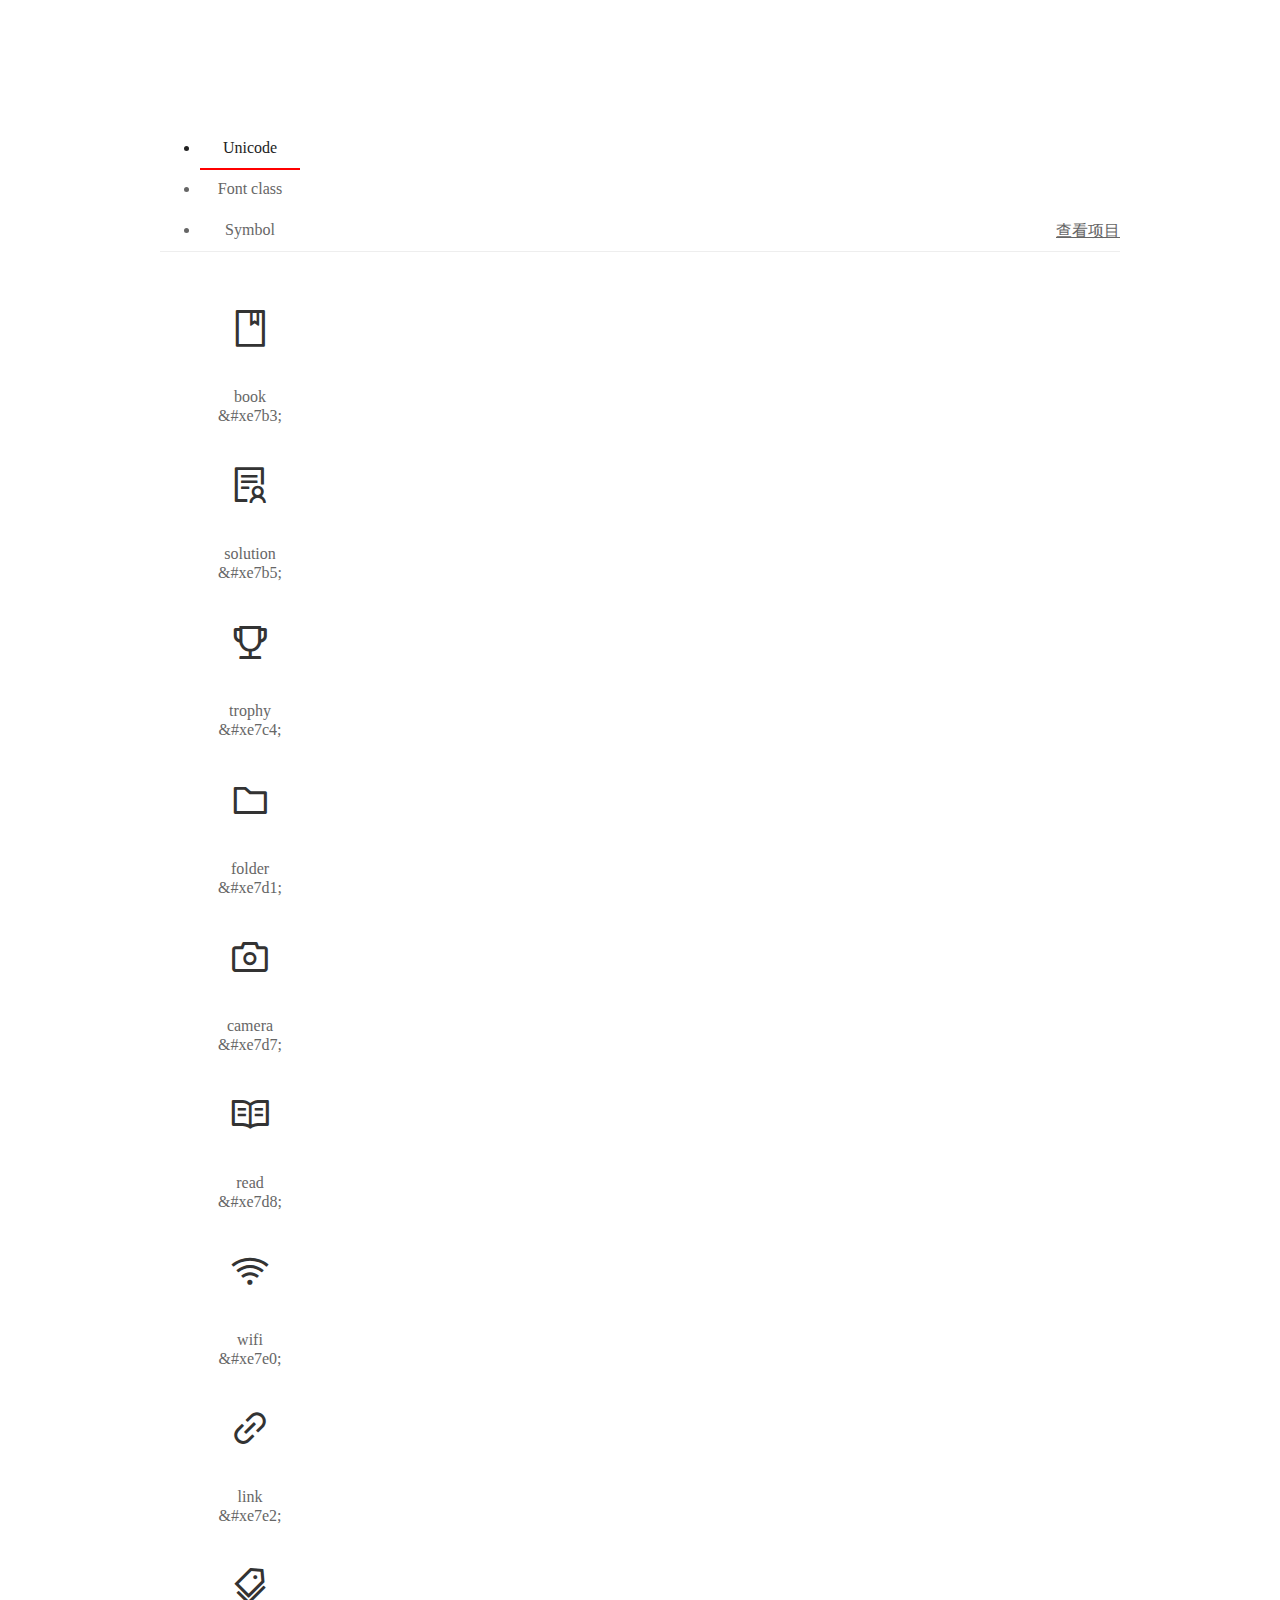
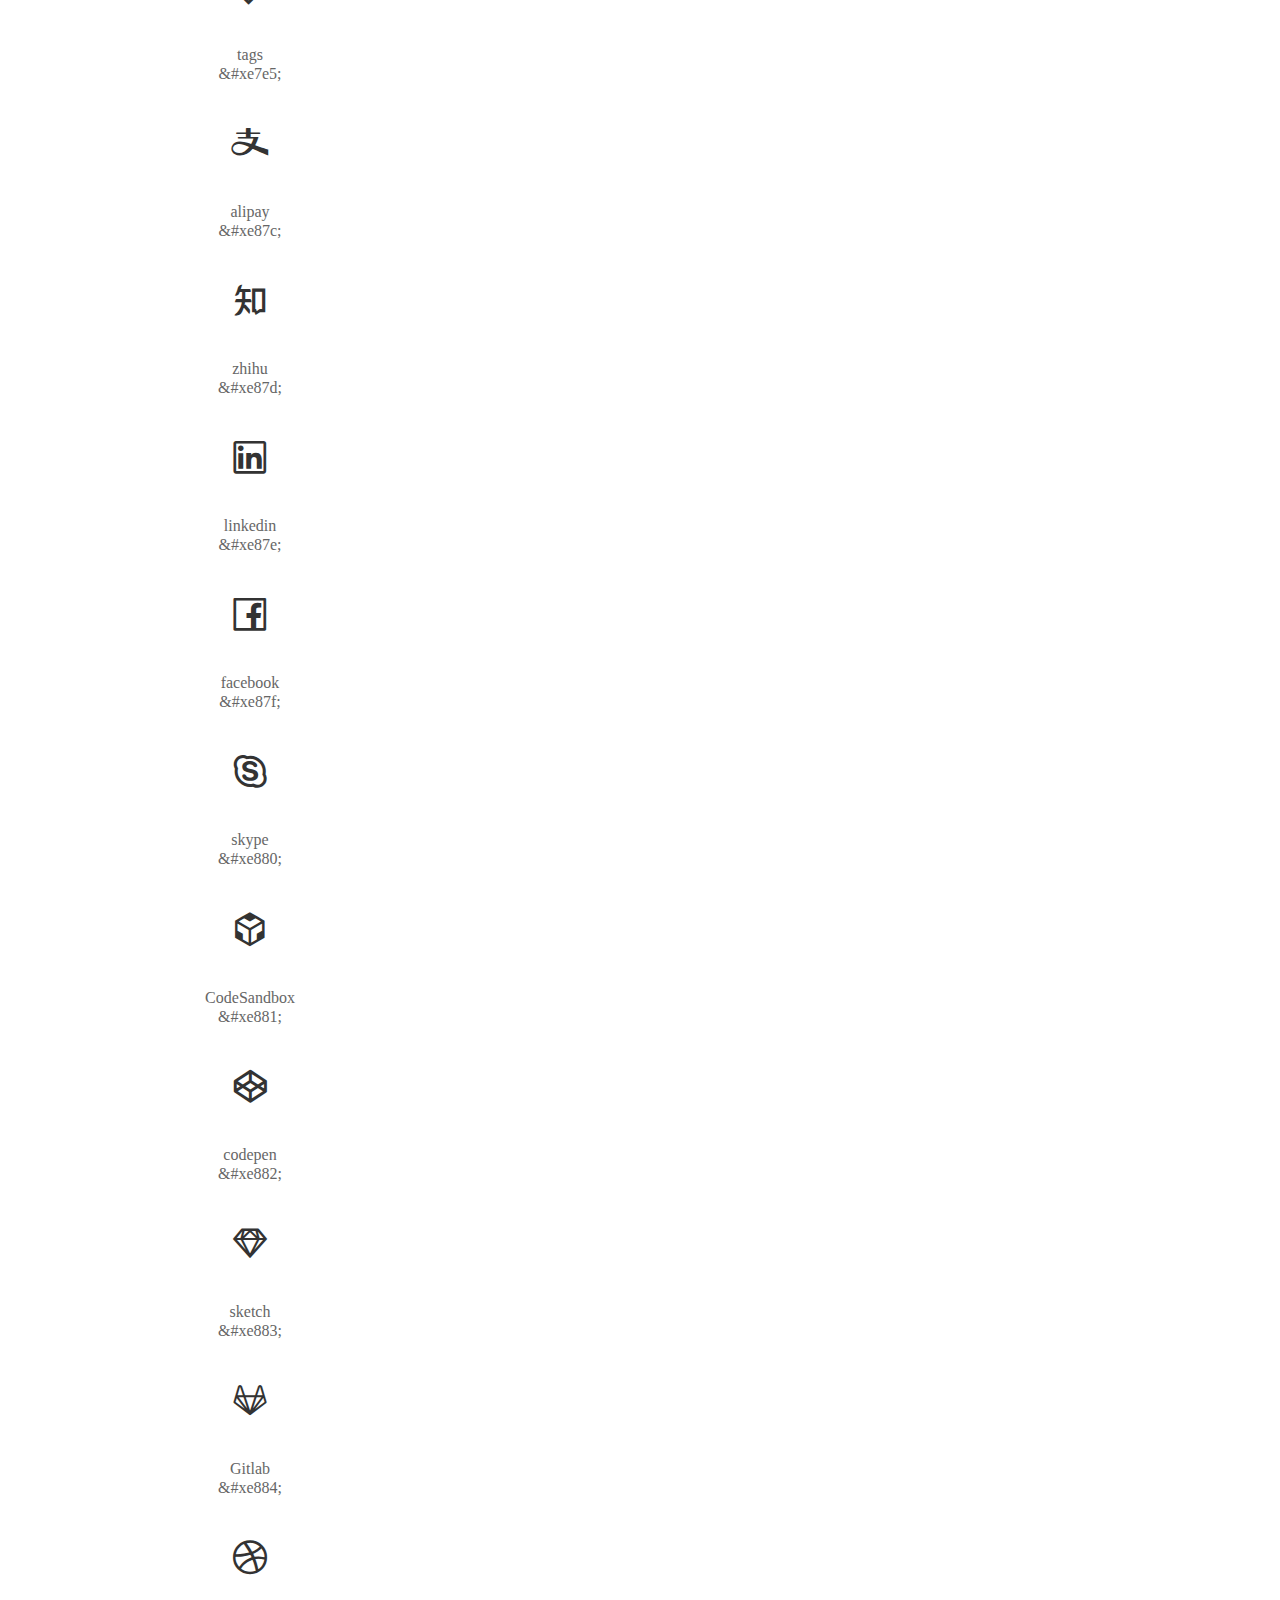
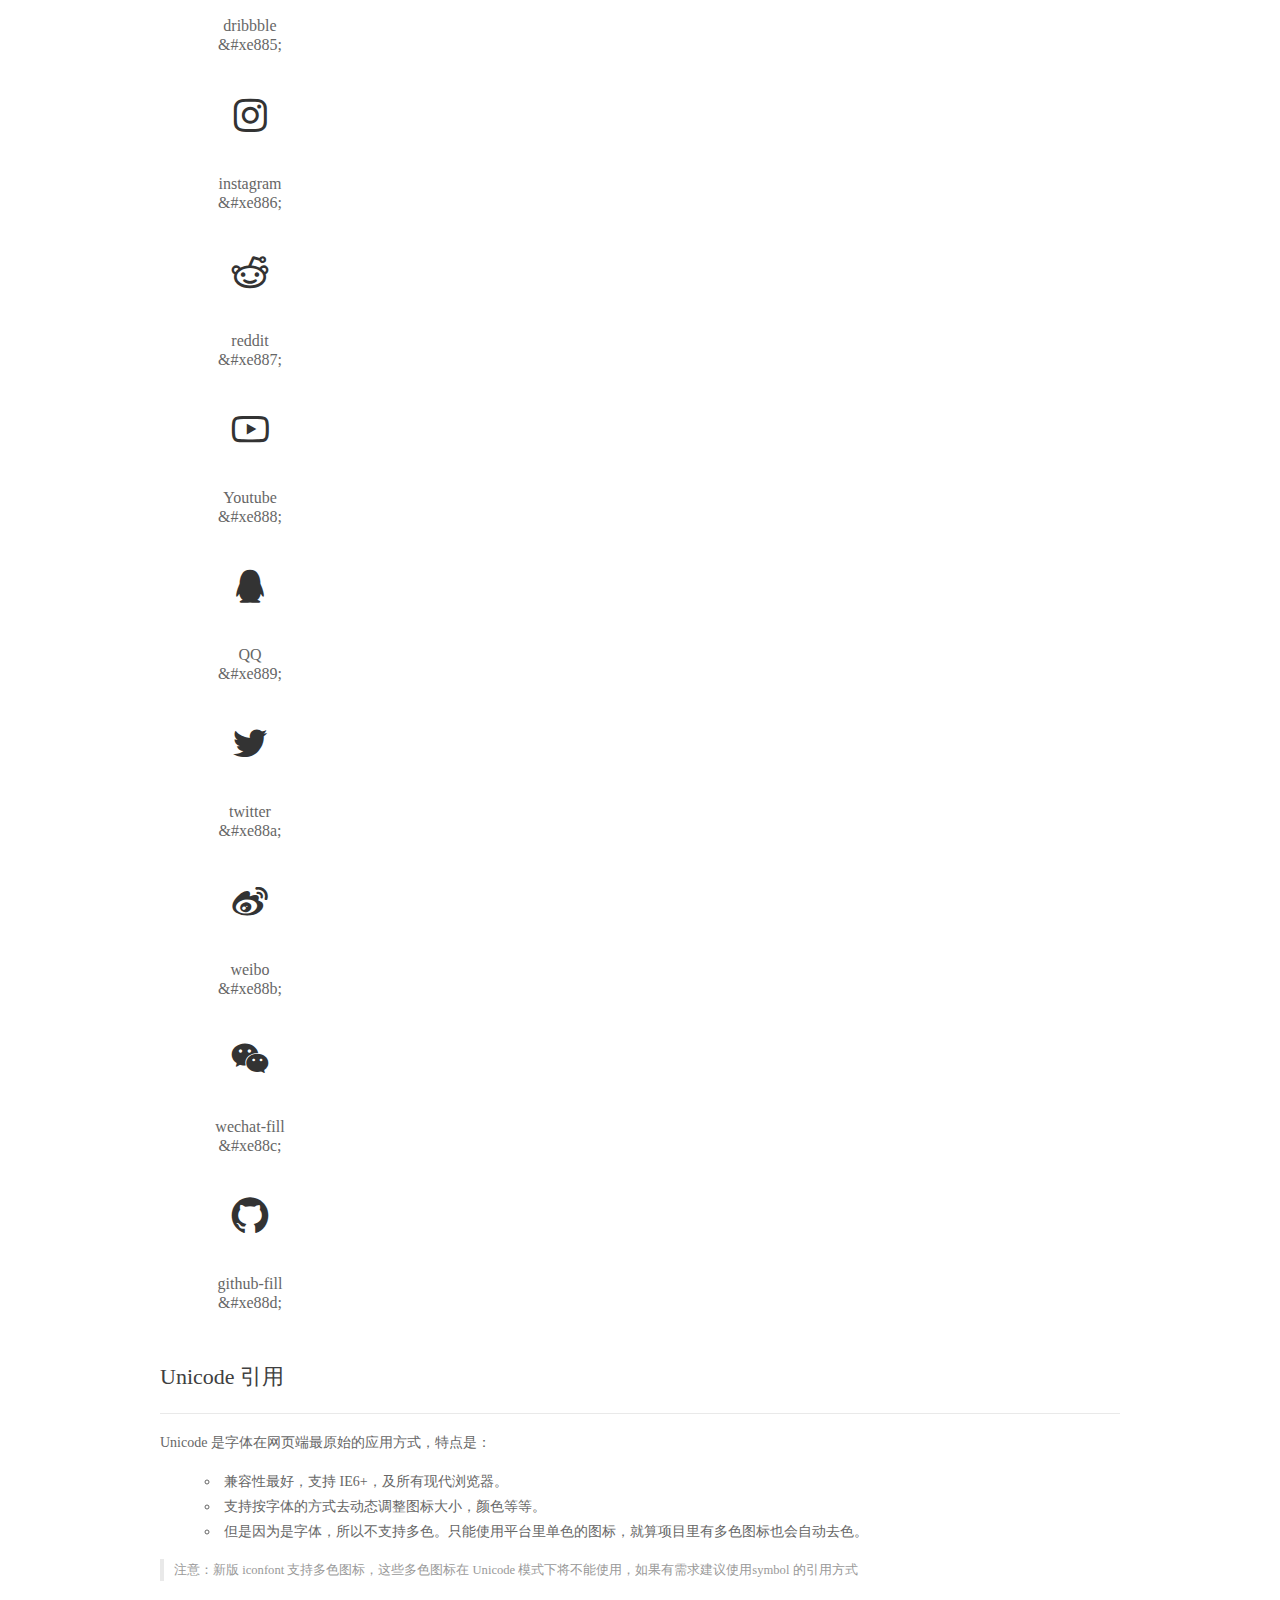
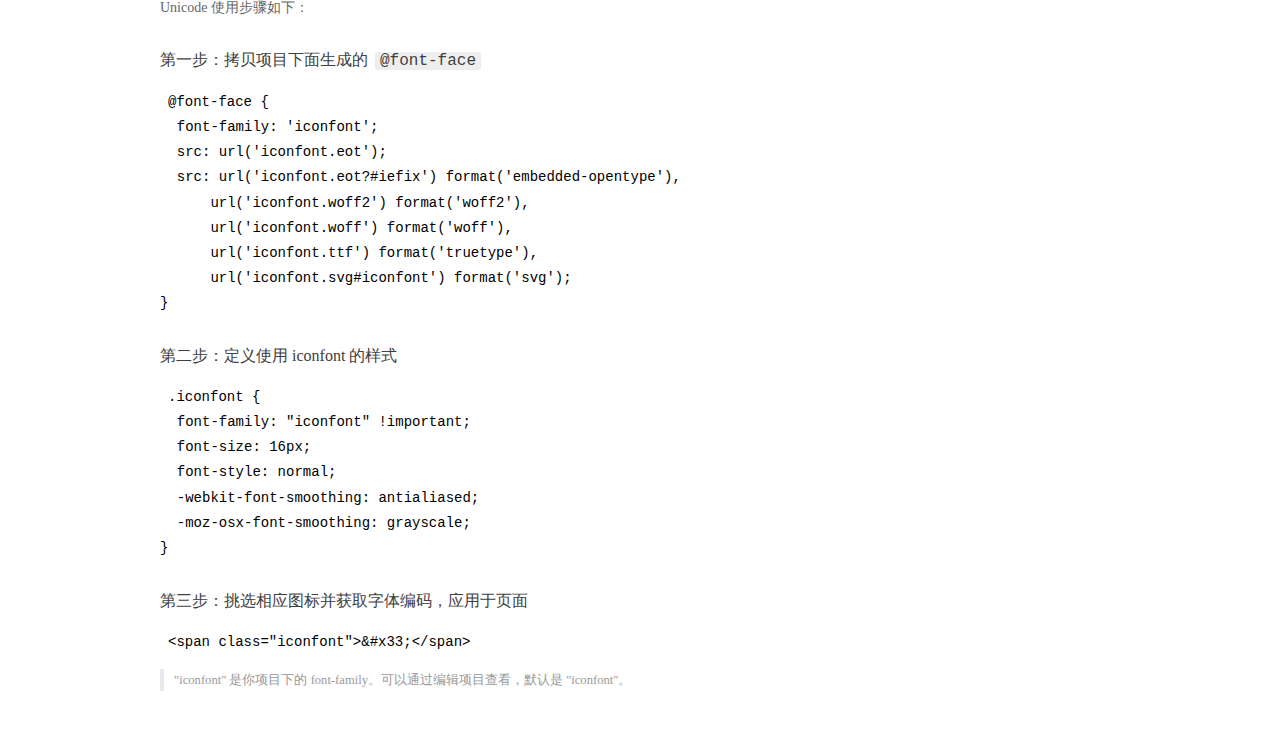
<file: fonts/iconfont/demo_index.html>
<!DOCTYPE html>
<html>
<head>
  <meta charset="utf-8"/>
  <title>IconFont Demo</title>
  <link rel="shortcut icon" href="https://gtms04.alicdn.com/tps/i4/TB1_oz6GVXXXXaFXpXXJDFnIXXX-64-64.ico" type="image/x-icon"/>
  <link rel="stylesheet" href="https://g.alicdn.com/thx/cube/1.3.2/cube.min.css">
  <link rel="stylesheet" href="demo.css">
  <link rel="stylesheet" href="iconfont.css">
  <script src="iconfont.js"></script>
  <!-- jQuery -->
  <script src="https://a1.alicdn.com/oss/uploads/2018/12/26/7bfddb60-08e8-11e9-9b04-53e73bb6408b.js"></script>
  <!-- 代码高亮 -->
  <script src="https://a1.alicdn.com/oss/uploads/2018/12/26/a3f714d0-08e6-11e9-8a15-ebf944d7534c.js"></script>
</head>
<body>
  <div class="main">
    <h1 class="logo"><a href="https://www.iconfont.cn/" title="iconfont 首页" target="_blank">&#xe86b;</a></h1>
    <div class="nav-tabs">
      <ul id="tabs" class="dib-box">
        <li class="dib active"><span>Unicode</span></li>
        <li class="dib"><span>Font class</span></li>
        <li class="dib"><span>Symbol</span></li>
      </ul>
      
      <a href="https://www.iconfont.cn/manage/index?manage_type=myprojects&projectId=1614736" target="_blank" class="nav-more">查看项目</a>
      
    </div>
    <div class="tab-container">
      <div class="content unicode" style="display: block;">
          <ul class="icon_lists dib-box">
          
            <li class="dib">
              <span class="icon iconfont">&#xe7b3;</span>
                <div class="name">book</div>
                <div class="code-name">&amp;#xe7b3;</div>
              </li>
          
            <li class="dib">
              <span class="icon iconfont">&#xe7b5;</span>
                <div class="name">solution</div>
                <div class="code-name">&amp;#xe7b5;</div>
              </li>
          
            <li class="dib">
              <span class="icon iconfont">&#xe7c4;</span>
                <div class="name">trophy</div>
                <div class="code-name">&amp;#xe7c4;</div>
              </li>
          
            <li class="dib">
              <span class="icon iconfont">&#xe7d1;</span>
                <div class="name">folder</div>
                <div class="code-name">&amp;#xe7d1;</div>
              </li>
          
            <li class="dib">
              <span class="icon iconfont">&#xe7d7;</span>
                <div class="name">camera</div>
                <div class="code-name">&amp;#xe7d7;</div>
              </li>
          
            <li class="dib">
              <span class="icon iconfont">&#xe7d8;</span>
                <div class="name">read</div>
                <div class="code-name">&amp;#xe7d8;</div>
              </li>
          
            <li class="dib">
              <span class="icon iconfont">&#xe7e0;</span>
                <div class="name">wifi</div>
                <div class="code-name">&amp;#xe7e0;</div>
              </li>
          
            <li class="dib">
              <span class="icon iconfont">&#xe7e2;</span>
                <div class="name">link</div>
                <div class="code-name">&amp;#xe7e2;</div>
              </li>
          
            <li class="dib">
              <span class="icon iconfont">&#xe7e5;</span>
                <div class="name">tags</div>
                <div class="code-name">&amp;#xe7e5;</div>
              </li>
          
            <li class="dib">
              <span class="icon iconfont">&#xe87c;</span>
                <div class="name">alipay</div>
                <div class="code-name">&amp;#xe87c;</div>
              </li>
          
            <li class="dib">
              <span class="icon iconfont">&#xe87d;</span>
                <div class="name">zhihu</div>
                <div class="code-name">&amp;#xe87d;</div>
              </li>
          
            <li class="dib">
              <span class="icon iconfont">&#xe87e;</span>
                <div class="name">linkedin</div>
                <div class="code-name">&amp;#xe87e;</div>
              </li>
          
            <li class="dib">
              <span class="icon iconfont">&#xe87f;</span>
                <div class="name">facebook</div>
                <div class="code-name">&amp;#xe87f;</div>
              </li>
          
            <li class="dib">
              <span class="icon iconfont">&#xe880;</span>
                <div class="name">skype</div>
                <div class="code-name">&amp;#xe880;</div>
              </li>
          
            <li class="dib">
              <span class="icon iconfont">&#xe881;</span>
                <div class="name">CodeSandbox</div>
                <div class="code-name">&amp;#xe881;</div>
              </li>
          
            <li class="dib">
              <span class="icon iconfont">&#xe882;</span>
                <div class="name">codepen</div>
                <div class="code-name">&amp;#xe882;</div>
              </li>
          
            <li class="dib">
              <span class="icon iconfont">&#xe883;</span>
                <div class="name">sketch</div>
                <div class="code-name">&amp;#xe883;</div>
              </li>
          
            <li class="dib">
              <span class="icon iconfont">&#xe884;</span>
                <div class="name">Gitlab</div>
                <div class="code-name">&amp;#xe884;</div>
              </li>
          
            <li class="dib">
              <span class="icon iconfont">&#xe885;</span>
                <div class="name">dribbble</div>
                <div class="code-name">&amp;#xe885;</div>
              </li>
          
            <li class="dib">
              <span class="icon iconfont">&#xe886;</span>
                <div class="name">instagram</div>
                <div class="code-name">&amp;#xe886;</div>
              </li>
          
            <li class="dib">
              <span class="icon iconfont">&#xe887;</span>
                <div class="name">reddit</div>
                <div class="code-name">&amp;#xe887;</div>
              </li>
          
            <li class="dib">
              <span class="icon iconfont">&#xe888;</span>
                <div class="name">Youtube</div>
                <div class="code-name">&amp;#xe888;</div>
              </li>
          
            <li class="dib">
              <span class="icon iconfont">&#xe889;</span>
                <div class="name">QQ</div>
                <div class="code-name">&amp;#xe889;</div>
              </li>
          
            <li class="dib">
              <span class="icon iconfont">&#xe88a;</span>
                <div class="name">twitter</div>
                <div class="code-name">&amp;#xe88a;</div>
              </li>
          
            <li class="dib">
              <span class="icon iconfont">&#xe88b;</span>
                <div class="name">weibo</div>
                <div class="code-name">&amp;#xe88b;</div>
              </li>
          
            <li class="dib">
              <span class="icon iconfont">&#xe88c;</span>
                <div class="name">wechat-fill</div>
                <div class="code-name">&amp;#xe88c;</div>
              </li>
          
            <li class="dib">
              <span class="icon iconfont">&#xe88d;</span>
                <div class="name">github-fill</div>
                <div class="code-name">&amp;#xe88d;</div>
              </li>
          
          </ul>
          <div class="article markdown">
          <h2 id="unicode-">Unicode 引用</h2>
          <hr>

          <p>Unicode 是字体在网页端最原始的应用方式，特点是：</p>
          <ul>
            <li>兼容性最好，支持 IE6+，及所有现代浏览器。</li>
            <li>支持按字体的方式去动态调整图标大小，颜色等等。</li>
            <li>但是因为是字体，所以不支持多色。只能使用平台里单色的图标，就算项目里有多色图标也会自动去色。</li>
          </ul>
          <blockquote>
            <p>注意：新版 iconfont 支持多色图标，这些多色图标在 Unicode 模式下将不能使用，如果有需求建议使用symbol 的引用方式</p>
          </blockquote>
          <p>Unicode 使用步骤如下：</p>
          <h3 id="-font-face">第一步：拷贝项目下面生成的 <code>@font-face</code></h3>
<pre><code class="language-css"
>@font-face {
  font-family: 'iconfont';
  src: url('iconfont.eot');
  src: url('iconfont.eot?#iefix') format('embedded-opentype'),
      url('iconfont.woff2') format('woff2'),
      url('iconfont.woff') format('woff'),
      url('iconfont.ttf') format('truetype'),
      url('iconfont.svg#iconfont') format('svg');
}
</code></pre>
          <h3 id="-iconfont-">第二步：定义使用 iconfont 的样式</h3>
<pre><code class="language-css"
>.iconfont {
  font-family: "iconfont" !important;
  font-size: 16px;
  font-style: normal;
  -webkit-font-smoothing: antialiased;
  -moz-osx-font-smoothing: grayscale;
}
</code></pre>
          <h3 id="-">第三步：挑选相应图标并获取字体编码，应用于页面</h3>
<pre>
<code class="language-html"
>&lt;span class="iconfont"&gt;&amp;#x33;&lt;/span&gt;
</code></pre>
          <blockquote>
            <p>"iconfont" 是你项目下的 font-family。可以通过编辑项目查看，默认是 "iconfont"。</p>
          </blockquote>
          </div>
      </div>
      <div class="content font-class">
        <ul class="icon_lists dib-box">
          
          <li class="dib">
            <span class="icon iconfont icon-publish"></span>
            <div class="name">
              book
            </div>
            <div class="code-name">.icon-publish
            </div>
          </li>
          
          <li class="dib">
            <span class="icon iconfont icon-resume"></span>
            <div class="name">
              solution
            </div>
            <div class="code-name">.icon-resume
            </div>
          </li>
          
          <li class="dib">
            <span class="icon iconfont icon-trophy"></span>
            <div class="name">
              trophy
            </div>
            <div class="code-name">.icon-trophy
            </div>
          </li>
          
          <li class="dib">
            <span class="icon iconfont icon-category"></span>
            <div class="name">
              folder
            </div>
            <div class="code-name">.icon-category
            </div>
          </li>
          
          <li class="dib">
            <span class="icon iconfont icon-gallery"></span>
            <div class="name">
              camera
            </div>
            <div class="code-name">.icon-gallery
            </div>
          </li>
          
          <li class="dib">
            <span class="icon iconfont icon-blog"></span>
            <div class="name">
              read
            </div>
            <div class="code-name">.icon-blog
            </div>
          </li>
          
          <li class="dib">
            <span class="icon iconfont icon-rss"></span>
            <div class="name">
              wifi
            </div>
            <div class="code-name">.icon-rss
            </div>
          </li>
          
          <li class="dib">
            <span class="icon iconfont icon-link"></span>
            <div class="name">
              link
            </div>
            <div class="code-name">.icon-link
            </div>
          </li>
          
          <li class="dib">
            <span class="icon iconfont icon-tags"></span>
            <div class="name">
              tags
            </div>
            <div class="code-name">.icon-tags
            </div>
          </li>
          
          <li class="dib">
            <span class="icon iconfont icon-alipay"></span>
            <div class="name">
              alipay
            </div>
            <div class="code-name">.icon-alipay
            </div>
          </li>
          
          <li class="dib">
            <span class="icon iconfont icon-zhihu"></span>
            <div class="name">
              zhihu
            </div>
            <div class="code-name">.icon-zhihu
            </div>
          </li>
          
          <li class="dib">
            <span class="icon iconfont icon-linkedin"></span>
            <div class="name">
              linkedin
            </div>
            <div class="code-name">.icon-linkedin
            </div>
          </li>
          
          <li class="dib">
            <span class="icon iconfont icon-facebook"></span>
            <div class="name">
              facebook
            </div>
            <div class="code-name">.icon-facebook
            </div>
          </li>
          
          <li class="dib">
            <span class="icon iconfont icon-skype"></span>
            <div class="name">
              skype
            </div>
            <div class="code-name">.icon-skype
            </div>
          </li>
          
          <li class="dib">
            <span class="icon iconfont icon-codesandbox"></span>
            <div class="name">
              CodeSandbox
            </div>
            <div class="code-name">.icon-codesandbox
            </div>
          </li>
          
          <li class="dib">
            <span class="icon iconfont icon-codepen"></span>
            <div class="name">
              codepen
            </div>
            <div class="code-name">.icon-codepen
            </div>
          </li>
          
          <li class="dib">
            <span class="icon iconfont icon-sketch"></span>
            <div class="name">
              sketch
            </div>
            <div class="code-name">.icon-sketch
            </div>
          </li>
          
          <li class="dib">
            <span class="icon iconfont icon-gitlab"></span>
            <div class="name">
              Gitlab
            </div>
            <div class="code-name">.icon-gitlab
            </div>
          </li>
          
          <li class="dib">
            <span class="icon iconfont icon-dribbble"></span>
            <div class="name">
              dribbble
            </div>
            <div class="code-name">.icon-dribbble
            </div>
          </li>
          
          <li class="dib">
            <span class="icon iconfont icon-instagram"></span>
            <div class="name">
              instagram
            </div>
            <div class="code-name">.icon-instagram
            </div>
          </li>
          
          <li class="dib">
            <span class="icon iconfont icon-reddit"></span>
            <div class="name">
              reddit
            </div>
            <div class="code-name">.icon-reddit
            </div>
          </li>
          
          <li class="dib">
            <span class="icon iconfont icon-youtube"></span>
            <div class="name">
              Youtube
            </div>
            <div class="code-name">.icon-youtube
            </div>
          </li>
          
          <li class="dib">
            <span class="icon iconfont icon-qq"></span>
            <div class="name">
              QQ
            </div>
            <div class="code-name">.icon-qq
            </div>
          </li>
          
          <li class="dib">
            <span class="icon iconfont icon-twitter"></span>
            <div class="name">
              twitter
            </div>
            <div class="code-name">.icon-twitter
            </div>
          </li>
          
          <li class="dib">
            <span class="icon iconfont icon-weibo"></span>
            <div class="name">
              weibo
            </div>
            <div class="code-name">.icon-weibo
            </div>
          </li>
          
          <li class="dib">
            <span class="icon iconfont icon-wechat"></span>
            <div class="name">
              wechat-fill
            </div>
            <div class="code-name">.icon-wechat
            </div>
          </li>
          
          <li class="dib">
            <span class="icon iconfont icon-github"></span>
            <div class="name">
              github-fill
            </div>
            <div class="code-name">.icon-github
            </div>
          </li>
          
        </ul>
        <div class="article markdown">
        <h2 id="font-class-">font-class 引用</h2>
        <hr>

        <p>font-class 是 Unicode 使用方式的一种变种，主要是解决 Unicode 书写不直观，语意不明确的问题。</p>
        <p>与 Unicode 使用方式相比，具有如下特点：</p>
        <ul>
          <li>兼容性良好，支持 IE8+，及所有现代浏览器。</li>
          <li>相比于 Unicode 语意明确，书写更直观。可以很容易分辨这个 icon 是什么。</li>
          <li>因为使用 class 来定义图标，所以当要替换图标时，只需要修改 class 里面的 Unicode 引用。</li>
          <li>不过因为本质上还是使用的字体，所以多色图标还是不支持的。</li>
        </ul>
        <p>使用步骤如下：</p>
        <h3 id="-fontclass-">第一步：引入项目下面生成的 fontclass 代码：</h3>
<pre><code class="language-html">&lt;link rel="stylesheet" href="./iconfont.css"&gt;
</code></pre>
        <h3 id="-">第二步：挑选相应图标并获取类名，应用于页面：</h3>
<pre><code class="language-html">&lt;span class="iconfont icon-xxx"&gt;&lt;/span&gt;
</code></pre>
        <blockquote>
          <p>"
            iconfont" 是你项目下的 font-family。可以通过编辑项目查看，默认是 "iconfont"。</p>
        </blockquote>
      </div>
      </div>
      <div class="content symbol">
          <ul class="icon_lists dib-box">
          
            <li class="dib">
                <svg class="icon svg-icon" aria-hidden="true">
                  <use xlink:href="#icon-publish"></use>
                </svg>
                <div class="name">book</div>
                <div class="code-name">#icon-publish</div>
            </li>
          
            <li class="dib">
                <svg class="icon svg-icon" aria-hidden="true">
                  <use xlink:href="#icon-resume"></use>
                </svg>
                <div class="name">solution</div>
                <div class="code-name">#icon-resume</div>
            </li>
          
            <li class="dib">
                <svg class="icon svg-icon" aria-hidden="true">
                  <use xlink:href="#icon-trophy"></use>
                </svg>
                <div class="name">trophy</div>
                <div class="code-name">#icon-trophy</div>
            </li>
          
            <li class="dib">
                <svg class="icon svg-icon" aria-hidden="true">
                  <use xlink:href="#icon-category"></use>
                </svg>
                <div class="name">folder</div>
                <div class="code-name">#icon-category</div>
            </li>
          
            <li class="dib">
                <svg class="icon svg-icon" aria-hidden="true">
                  <use xlink:href="#icon-gallery"></use>
                </svg>
                <div class="name">camera</div>
                <div class="code-name">#icon-gallery</div>
            </li>
          
            <li class="dib">
                <svg class="icon svg-icon" aria-hidden="true">
                  <use xlink:href="#icon-blog"></use>
                </svg>
                <div class="name">read</div>
                <div class="code-name">#icon-blog</div>
            </li>
          
            <li class="dib">
                <svg class="icon svg-icon" aria-hidden="true">
                  <use xlink:href="#icon-rss"></use>
                </svg>
                <div class="name">wifi</div>
                <div class="code-name">#icon-rss</div>
            </li>
          
            <li class="dib">
                <svg class="icon svg-icon" aria-hidden="true">
                  <use xlink:href="#icon-link"></use>
                </svg>
                <div class="name">link</div>
                <div class="code-name">#icon-link</div>
            </li>
          
            <li class="dib">
                <svg class="icon svg-icon" aria-hidden="true">
                  <use xlink:href="#icon-tags"></use>
                </svg>
                <div class="name">tags</div>
                <div class="code-name">#icon-tags</div>
            </li>
          
            <li class="dib">
                <svg class="icon svg-icon" aria-hidden="true">
                  <use xlink:href="#icon-alipay"></use>
                </svg>
                <div class="name">alipay</div>
                <div class="code-name">#icon-alipay</div>
            </li>
          
            <li class="dib">
                <svg class="icon svg-icon" aria-hidden="true">
                  <use xlink:href="#icon-zhihu"></use>
                </svg>
                <div class="name">zhihu</div>
                <div class="code-name">#icon-zhihu</div>
            </li>
          
            <li class="dib">
                <svg class="icon svg-icon" aria-hidden="true">
                  <use xlink:href="#icon-linkedin"></use>
                </svg>
                <div class="name">linkedin</div>
                <div class="code-name">#icon-linkedin</div>
            </li>
          
            <li class="dib">
                <svg class="icon svg-icon" aria-hidden="true">
                  <use xlink:href="#icon-facebook"></use>
                </svg>
                <div class="name">facebook</div>
                <div class="code-name">#icon-facebook</div>
            </li>
          
            <li class="dib">
                <svg class="icon svg-icon" aria-hidden="true">
                  <use xlink:href="#icon-skype"></use>
                </svg>
                <div class="name">skype</div>
                <div class="code-name">#icon-skype</div>
            </li>
          
            <li class="dib">
                <svg class="icon svg-icon" aria-hidden="true">
                  <use xlink:href="#icon-codesandbox"></use>
                </svg>
                <div class="name">CodeSandbox</div>
                <div class="code-name">#icon-codesandbox</div>
            </li>
          
            <li class="dib">
                <svg class="icon svg-icon" aria-hidden="true">
                  <use xlink:href="#icon-codepen"></use>
                </svg>
                <div class="name">codepen</div>
                <div class="code-name">#icon-codepen</div>
            </li>
          
            <li class="dib">
                <svg class="icon svg-icon" aria-hidden="true">
                  <use xlink:href="#icon-sketch"></use>
                </svg>
                <div class="name">sketch</div>
                <div class="code-name">#icon-sketch</div>
            </li>
          
            <li class="dib">
                <svg class="icon svg-icon" aria-hidden="true">
                  <use xlink:href="#icon-gitlab"></use>
                </svg>
                <div class="name">Gitlab</div>
                <div class="code-name">#icon-gitlab</div>
            </li>
          
            <li class="dib">
                <svg class="icon svg-icon" aria-hidden="true">
                  <use xlink:href="#icon-dribbble"></use>
                </svg>
                <div class="name">dribbble</div>
                <div class="code-name">#icon-dribbble</div>
            </li>
          
            <li class="dib">
                <svg class="icon svg-icon" aria-hidden="true">
                  <use xlink:href="#icon-instagram"></use>
                </svg>
                <div class="name">instagram</div>
                <div class="code-name">#icon-instagram</div>
            </li>
          
            <li class="dib">
                <svg class="icon svg-icon" aria-hidden="true">
                  <use xlink:href="#icon-reddit"></use>
                </svg>
                <div class="name">reddit</div>
                <div class="code-name">#icon-reddit</div>
            </li>
          
            <li class="dib">
                <svg class="icon svg-icon" aria-hidden="true">
                  <use xlink:href="#icon-youtube"></use>
                </svg>
                <div class="name">Youtube</div>
                <div class="code-name">#icon-youtube</div>
            </li>
          
            <li class="dib">
                <svg class="icon svg-icon" aria-hidden="true">
                  <use xlink:href="#icon-qq"></use>
                </svg>
                <div class="name">QQ</div>
                <div class="code-name">#icon-qq</div>
            </li>
          
            <li class="dib">
                <svg class="icon svg-icon" aria-hidden="true">
                  <use xlink:href="#icon-twitter"></use>
                </svg>
                <div class="name">twitter</div>
                <div class="code-name">#icon-twitter</div>
            </li>
          
            <li class="dib">
                <svg class="icon svg-icon" aria-hidden="true">
                  <use xlink:href="#icon-weibo"></use>
                </svg>
                <div class="name">weibo</div>
                <div class="code-name">#icon-weibo</div>
            </li>
          
            <li class="dib">
                <svg class="icon svg-icon" aria-hidden="true">
                  <use xlink:href="#icon-wechat"></use>
                </svg>
                <div class="name">wechat-fill</div>
                <div class="code-name">#icon-wechat</div>
            </li>
          
            <li class="dib">
                <svg class="icon svg-icon" aria-hidden="true">
                  <use xlink:href="#icon-github"></use>
                </svg>
                <div class="name">github-fill</div>
                <div class="code-name">#icon-github</div>
            </li>
          
          </ul>
          <div class="article markdown">
          <h2 id="symbol-">Symbol 引用</h2>
          <hr>

          <p>这是一种全新的使用方式，应该说这才是未来的主流，也是平台目前推荐的用法。相关介绍可以参考这篇<a href="">文章</a>
            这种用法其实是做了一个 SVG 的集合，与另外两种相比具有如下特点：</p>
          <ul>
            <li>支持多色图标了，不再受单色限制。</li>
            <li>通过一些技巧，支持像字体那样，通过 <code>font-size</code>, <code>color</code> 来调整样式。</li>
            <li>兼容性较差，支持 IE9+，及现代浏览器。</li>
            <li>浏览器渲染 SVG 的性能一般，还不如 png。</li>
          </ul>
          <p>使用步骤如下：</p>
          <h3 id="-symbol-">第一步：引入项目下面生成的 symbol 代码：</h3>
<pre><code class="language-html">&lt;script src="./iconfont.js"&gt;&lt;/script&gt;
</code></pre>
          <h3 id="-css-">第二步：加入通用 CSS 代码（引入一次就行）：</h3>
<pre><code class="language-html">&lt;style&gt;
.icon {
  width: 1em;
  height: 1em;
  vertical-align: -0.15em;
  fill: currentColor;
  overflow: hidden;
}
&lt;/style&gt;
</code></pre>
          <h3 id="-">第三步：挑选相应图标并获取类名，应用于页面：</h3>
<pre><code class="language-html">&lt;svg class="icon" aria-hidden="true"&gt;
  &lt;use xlink:href="#icon-xxx"&gt;&lt;/use&gt;
&lt;/svg&gt;
</code></pre>
          </div>
      </div>

    </div>
  </div>
  <script>
  $(document).ready(function () {
      $('.tab-container .content:first').show()

      $('#tabs li').click(function (e) {
        var tabContent = $('.tab-container .content')
        var index = $(this).index()

        if ($(this).hasClass('active')) {
          return
        } else {
          $('#tabs li').removeClass('active')
          $(this).addClass('active')

          tabContent.hide().eq(index).fadeIn()
        }
      })
    })
  </script>
</body>
</html>
</file>
<file: css/style.css>
#u-search {
    display: none;
    position: fixed;
    top: 0;
    left: 0;
    width: 100%;
    height: 100%;
    padding: 60px 20px;
    z-index: 1001;
}


#u-search .modal {
    position: fixed;
    height: 80%;
    width: 100%;
    max-width: 640px;
    left: 50%;
    top: 0;
    margin: 64px 0px 0px -320px;
    background: #fff;
    z-index: 3;
    border-radius: 4px;
    overflow: hidden;
}

#u-search .modal-header {
    position: relative;
    width: 100%;
    height: 64px;
    z-index: 3;
    border-top-left-radius: 4px;
    border-top-right-radius: 4px;
    font-size: 16px;
    box-shadow: 0 1px 2px 0px rgba(0,0,0,0.1);
    background: #fff;
    transition: all 0.28s ease;
    -moz-transition: all 0.28s ease;
    -webkit-transition: all 0.28s ease;
    -o-transition: all 0.28s ease;
}

#u-search .modal-header .container{
    display: flex;
    flex-direction: row;
    align-items: center;
    padding: 0px;
}

#u-search .modal-header .container .u-search-modal-form {
    display: flex;
    flex-direction: row;
    align-items: center;
    flex: 1;
}

#u-search .u-search-modal-form .form-submit-btn {
    width: 50px;
    height: 64px;
    background: none;
    border: none;
    outline: none;
    margin:  0 5px 0 5px ;
}

#u-search .u-search-modal-form .form-submit-btn img {
    width: 33px;
    height: 33px;
}

#u-search .modal-header .container .u-search-modal-form .form-input {
    flex: 1;
    margin-right: 15px;
    border: none;
    padding: 10px 10px;
    outline: none;
}


#u-search .modal-header .modal-close {
    display: block;
    width: 55px;
    height: 64px;
    top: 0;
    right: 0;
    color: #2196f3;
    cursor: pointer;
    text-align: center;
    line-height: 64px;
    vertical-align: middle;
    transition: all 0.28s ease;
    -moz-transition: all 0.28s ease;
    -webkit-transition: all 0.28s ease;
    -o-transition: all 0.28s ease;
    z-index: 2;
    font-size: 22px;
}

#u-search .modal-header .search-loading {
    position: absolute;
    bottom: 0;
    left: 0;
    width: 100%;
    height: 2px;
    background: transparent;
    z-index: 1;

}

#u-search .modal-header .search-loading .search-loading-bar {
    transition: all 0.28s ease;
    -moz-transition: all 0.28s ease;
    -webkit-transition: all 0.28s ease;
    -o-transition: all 0.28s ease;
    position: relative;
    display: none;
    width: 0%;
    height: 100%;
    background: #2196f3;

}

#u-search .modal .modal-body {
    padding: 15px;
    height: calc(100% - 85px);
    overflow: auto;

}

#u-search .modal .modal-body::-webkit-scrollbar{
    width: 5px;
    height: 5px;
    /**/
}
#u-search .modal .modal-body::-webkit-scrollbar-track{
    background: rgb(239, 239, 239);
    border-radius:2px;
}
#u-search .modal .modal-body::-webkit-scrollbar-thumb{
    background: #bfbfbf;
    border-radius:10px;
}
#u-search .modal .modal-body::-webkit-scrollbar-thumb:hover{
    background: #333;
}
#u-search .modal .modal-body::-webkit-scrollbar-corner{
    background: #179a16;
}

#u-search .modal .modal-body .modal-results {
    list-style: none;
    padding-left: 0;
    margin: 0px;
}

#u-search .modal .modal-body .modal-results .result-item {
    padding: 15px;
}

#u-search .modal .modal-body .modal-results .result-item:hover {
    background: #e8f4fd;
}

#u-search .modal .modal-body .modal-results .result-item .result-item-detail {
    display: flex;
    flex-direction: column;
}

#u-search .modal .modal-body .modal-results .result-item .result-item-detail .title {
    color: #6e6e6e;
    font-weight: 700;
    font-size: 18px;
    margin-bottom: 10px;
}

#u-search .modal .modal-body .modal-results .result-item .result-item-detail .content {
    display: block;
    white-space: inherit;
    word-break: break-all;
    text-overflow: ellipsis;
    font-size: 14px;
    color: rgba(85,85,85,0.65);
    letter-spacing: 1px;
    user-select: none;
}

#u-search .search-keyword {
    color: #0c7cd5;
    text-decoration: underline;
    font-weight: bold;
    font-style:normal
}

#u-search .modal-body .no-result {
    display: flex;
    flex-direction: column;
    align-items: center;
    justify-content: center;
}

#u-search .modal-overlay {
    position: absolute;
    top: 0;
    left: 0;
    width: 100%;
    height: 100%;
    background: rgba(0,0,0,0.7);
    z-index: 1;
}

@media screen and (max-width: 680px) {
    #u-search {
        padding: 0px;
        display: none;
    }

    #u-search .modal {
        box-shadow: none;
        max-width: none;
        top: 0;
        left: 0;
        margin: 0;
        height: 100%;
        border-radius: 0;
    }
    #u-search .modal-header {
        border-radius: 0;
        padding: 0px;
    }
} 

.modal-active {
    position: fixed;
    top: 0;
    left: 0;
    right: 0;
    bottom: 0;
}






/* 以下是搜索框 */
.search {
    margin-right: 6px;
    display: flex;
    flex-direction: row;
    align-items: center;
}

.search .form-search {
    padding: 10px 8px;
}

.search .form-search .input {
    display: block;
    line-height: 1.3;
    color: #555;
    background: #e8e8e8;
    padding: 5px 8px;
    box-shadow: none;
    box-sizing: border-box;
    font-size: 1rem;
    border-radius: 8px;
    border: none;
    outline: none;
}        

.search .search-btn {
    width: 22px;
    height: 22px;
    line-height: 22px;
    margin-right: 5px;
}

.search .search-btn .search-btn-img {
    height: 100%;
    width: 100%;
}


/* 搜索框修改 */
@media screen and (max-width: 479px) {
    /* 此处添加了内容 */
     .mobile-title-hidden {
         transition: all 0.5s;
         transform: translateX(-300%);
     }
     /* 上面的是添加的内容 */
     .navbar-mobile-right {
         display: flex;
         flex-direction: row;
         align-items: center;
     }
     .search .search-btn {
         cursor: pointer;
     }
     .search .form-search {
         display: none;
     }
     .mobile-search {
         transition: width 0.3s;
         position: absolute;
         top: 0px;
         left: 0px;
         right: 50px;
         padding-left: 15px;
         background: transparent;
         height: 80px;
         display: flex;
         flex-direction: row;
         margin-right: 15px;
         box-sizing: border-box;
     }
     .mobile-search .form-search {
         display: block; 
         flex: 1;
     }
     .mobile-search .input {
         width: 100%;
     } 
    /* 此处添加了内容 */
     .open-search {
         position: absolute;
         top: 0;
         right: 15px;
     }
 }


/* 原始内容 */
/* @media screen and (max-width: 479px) {

    .navbar-mobile-right {
        display: flex;
        flex-direction: row;
        align-items: center;
    }

    .search .search-btn {
        cursor: pointer;
    }

    .search .form-search {
        display: none;
    }

    .mobile-search {
        position: absolute;
        top: 0px;
        left: 0px;
        right: 50px;
        padding-left: 15px;
        background: #fff;
        height: 80px;
        display: flex;
        flex-direction: row;
        margin-right: 15px;
    }

    .mobile-search .form-search {
        display: block; 
        flex: 1;
    }

    .mobile-search .input {
        width: 100%;
    } 
} */
/* 以上是搜索框 */
/* normalize.css v8.0.0 | MIT License | github.com/necolas/normalize.css */
html {
  line-height: 1.15 /* 1 */;
  -webkit-text-size-adjust: 100% /* 2 */;
}
body {
  margin: 0;
}
h1 {
  font-size: 2em;
  margin: 0.67em 0;
}
hr {
  box-sizing: content-box /* 1 */;
  height: 0 /* 1 */;
  overflow: visible /* 2 */;
}
pre {
  font-family: monospace, monospace /* 1 */;
  font-size: 1em /* 2 */;
}
a {
  background-color: transparent;
}
abbr[title] {
  border-bottom: none /* 1 */;
  text-decoration: underline /* 2 */;
  text-decoration: underline dotted /* 2 */;
}
b,
strong {
  font-weight: bolder;
}
code,
kbd,
samp {
  font-family: monospace, monospace /* 1 */;
  font-size: 1em /* 2 */;
}
small {
  font-size: 80%;
}
sub,
sup {
  font-size: 75%;
  line-height: 0;
  position: relative;
  vertical-align: baseline;
}
sub {
  bottom: -0.25em;
}
sup {
  top: -0.5em;
}
img {
  border-style: none;
}
button,
input,
optgroup,
select,
textarea {
  font-family: inherit /* 1 */;
  font-size: 100% /* 1 */;
  line-height: 1.15 /* 1 */;
  margin: 0 /* 2 */;
}
button,
input {
  overflow: visible;
}
button,
select {
  text-transform: none;
}
button,
[type="button"],
[type="reset"],
[type="submit"] {
  -webkit-appearance: button;
}
button::-moz-focus-inner,
[type="button"]::-moz-focus-inner,
[type="reset"]::-moz-focus-inner,
[type="submit"]::-moz-focus-inner {
  border-style: none;
  padding: 0;
}
button:-moz-focusring,
[type="button"]-moz-focusring,
[type="reset"]-moz-focusring,
[type="submit"]-moz-focusring {
  outline: 1px dotted ButtonText;
}
fieldset {
  padding: 0.35em 0.75em 0.625em;
}
legend {
  box-sizing: border-box /* 1 */;
  color: inherit /* 2 */;
  display: table /* 1 */;
  max-width: 100% /* 1 */;
  padding: 0 /* 3 */;
  white-space: normal /* 1 */;
}
progress {
  vertical-align: baseline;
}
textarea {
  overflow: auto;
}
[type="checkbox"],
[type="radio"] {
  box-sizing: border-box /* 1 */;
  padding: 0 /* 2 */;
}
[type="number"]::-webkit-inner-spin-button,
[type="number"]::-webkit-outer-spin-button {
  height: auto;
}
[type="search"] {
  -webkit-appearance: textfield /* 1 */;
  outline-offset: -2px /* 2 */;
}
[type="search"]::-webkit-search-decoration {
  -webkit-appearance: none;
}
::-webkit-file-upload-button {
  -webkit-appearance: button /* 1 */;
  font: inherit /* 2 */;
}
details {
  display: block;
}
summary {
  display: list-item;
}
template {
  display: none;
}
[hidden] {
  display: none;
}
@font-face {
  font-family: 'lanting';
  src: url("../fonts/lanting/lanting.eot"); /* IE9 */
  src: url("../fonts/lanting/lanting.eot?#iefix") format('embedded-opentype'), /* IE6-IE8 */ url("../fonts/lanting/lanting.woff2") format('woff2'), url("../fonts/lanting/lanting.woff") format('woff'), url("../fonts/lanting/lanting.ttf") format('truetype'); /* chrome, firefox, opera, Safari, Android, iOS 4.2+ */
  font-weight: 300;
  font-display: swap;
}
html {
  font-family: 'Microsoft Jhenghei', Lantinghei SC, 'lanting', PingFang SC, Seguo UI, Microsoft Yahei, Arial;
}
html::-webkit-scrollbar {
  width: 8px;
  height: 8px;
}
html::-webkit-scrollbar-thumb {
  height: 40px;
  background-color: #eee;
  border-radius: 16px;
}
html::-webkit-scrollbar-thumb:hover {
  background-color: #ddd;
}
body {
  font-size: 11pt;
  font-weight: normal;
  line-height: 2em;
  overflow: overlay;
  background-color: #fff;
  color: #161209;
  transition: color 0.2s ease, border-color 0.2s ease, background 0.2s ease, opacity 0.2s ease;
}
body:before {
  content: "";
  background-repeat: no-repeat;
  background-position: center;
  opacity: 0.05;
  position: fixed;
  top: 0;
  left: 0;
  width: 100%;
  height: 100%;
  z-index: -1;
}
body.dark-theme {
  background-color: #292a2d;
  color: #a9a9b3;
  transition: color 0.2s ease, border-color 0.2s ease, background 0.2s ease, opacity 0.2s ease;
}
a {
  color: #161209;
  text-decoration: none;
  transition: color 0.2s ease, border-color 0.2s ease, background 0.2s ease, opacity 0.2s ease;
  cursor: pointer;
}
a:hover {
  color: #2d96bd;
  text-decoration: none;
  transition: color 0.2s ease, border-color 0.2s ease, background 0.2s ease, opacity 0.2s ease;
}
.dark-theme a {
  color: #a9a9b3;
  text-decoration: none;
  transition: color 0.2s ease, border-color 0.2s ease, background 0.2s ease, opacity 0.2s ease;
}
.dark-theme a:hover {
  color: #fff;
  text-decoration: none;
  transition: color 0.2s ease, border-color 0.2s ease, background 0.2s ease, opacity 0.2s ease;
}
.wrapper {
  display: flex;
  flex-direction: column;
  min-height: 100vh;
  width: 100%;
}
.navbar {
  height: 4rem;
  line-height: 4rem;
  width: 100%;
}
.navbar .container {
  width: auto;
  max-width: 1200px;
  text-align: center;
  padding-left: 1em;
  padding-right: 1em;
  margin: 0 auto;
  display: flex;
  justify-content: space-between;
}
.navbar .container .navbar-right {
  display: flex;
  flex-direction: row;
  align-items: center;
}
.main {
  flex-grow: 1;
  flex-shrink: 0;
  flex-basis: auto;
  display: flex;
  flex-direction: column;
}
.main .container {
  padding-left: 1em;
  padding-right: 1em;
  height: 100%;
  display: flex;
  flex-direction: column;
  flex: 1;
}
.footer {
  height: 4rem;
  width: 100%;
  text-align: center;
  line-height: 4rem;
}
@charset "utf-8";

/*input css begin*/
*{
    -webkit-tap-highlight-color: rgba(0,0,0,0);
}
/* input[type="checkbox"],input[type="radio"]{
    display: none;
    width: 0;
    height: 0;
    visibility: hidden;
} */
input[type="checkbox"]:checked + label:after{
    transition: all 0.3s ease-in;
}
input[type="checkbox"]:not(:checked) + label:after {
    transition: all 0.3s ease-out;
}
input[type="checkbox"]:checked + label,
input[type="checkbox"]:not(:checked) + label{
    transition: all 0.3s ease-in-out;
}
input[type="checkbox"]:checked + label:before,input[type="checkbox"]:checked + label i:before,input[type="checkbox"]:not(:checked) + label i:before,
input[type="checkbox"]:checked + label i:after,input[type="checkbox"]:not(:checked) + label i:after,input[type="checkbox"]:not(:checked) + label:before{
    transition: all 0.3s ease-in-out;
}
input[type="radio"]:checked + label:after,
input[type="radio"]:not(:checked) + label:after {
    transition: all 0.3s ease-in-out;
}
.switch_default[type="checkbox"]{
    display: none;
}
.switch_default + label{
     background-color: #e6e6e6;
     border-radius:7px;
     cursor: pointer;
     display: inline-block;
     height: 14px;
     position: relative;
     box-shadow: 0.2px 0.2px 1px 0.5px rgb(180,180,180);
     width: 30px;
 }
.switch_default + label:after{
    background-color: #fff;
    border-radius: 50%;
    content: "";
    height: 12px;
    left: 1px;
    position: absolute;
    top: .5px;
    width: 12px;
    box-shadow: 0.2px 0.2px 1px 0.5px rgb(180,180,180);
}
.switch_default:checked + label{
    background-color: #1ABC9C;
    box-shadow:none;
}
.switch_default:checked + label:after{
    left: 17px;
}

/*.switch_default + label{*/
/*    background-color: #e6e6e6;*/
/*    border-radius:12px;*/
/*    cursor: pointer;*/
/*    display: inline-block;*/
/*    height: 24px;*/
/*    position: relative;*/
/*    box-shadow: 0.2px 0.2px 1px 0.5px rgb(180,180,180);*/
/*    width: 52px;*/
/*}*/
/*.switch_default + label:after{*/
/*    background-color: #fff;*/
/*    border-radius: 50%;*/
/*    content: "";*/
/*    height: 22px;*/
/*    left: 1px;*/
/*    position: absolute;*/
/*    top: 1px;*/
/*    width: 22px;*/
/*    box-shadow: 0.2px 0.2px 1px 0.5px rgb(180,180,180);*/
/*}*/
/*.switch_default:checked + label{*/
/*    background-color: #1ABC9C;*/
/*    box-shadow:none;*/
/*}*/
/*.switch_default:checked + label:after{*/
/*    left: 29px;*/
/*}*/
@font-face {font-family: "iconfont";
  src: url('iconfont.eot?t=1585328536727'); /* IE9 */
  src: url('iconfont.eot?t=1585328536727#iefix') format('embedded-opentype'), /* IE6-IE8 */
  url('[data-uri]') format('woff2'),
  url('iconfont.woff?t=1585328536727') format('woff'),
  url('iconfont.ttf?t=1585328536727') format('truetype'), /* chrome, firefox, opera, Safari, Android, iOS 4.2+ */
  url('iconfont.svg?t=1585328536727#iconfont') format('svg'); /* iOS 4.1- */
}

.iconfont {
  font-family: "iconfont" !important;
  font-size: 16px;
  font-style: normal;
  -webkit-font-smoothing: antialiased;
  -moz-osx-font-smoothing: grayscale;
}

.icon-publish:before {
  content: "\e7b3";
}

.icon-resume:before {
  content: "\e7b5";
}

.icon-trophy:before {
  content: "\e7c4";
}

.icon-category:before {
  content: "\e7d1";
}

.icon-gallery:before {
  content: "\e7d7";
}

.icon-blog:before {
  content: "\e7d8";
}

.icon-rss:before {
  content: "\e7e0";
}

.icon-link:before {
  content: "\e7e2";
}

.icon-tags:before {
  content: "\e7e5";
}

.icon-alipay:before {
  content: "\e87c";
}

.icon-zhihu:before {
  content: "\e87d";
}

.icon-linkedin:before {
  content: "\e87e";
}

.icon-facebook:before {
  content: "\e87f";
}

.icon-skype:before {
  content: "\e880";
}

.icon-codesandbox:before {
  content: "\e881";
}

.icon-codepen:before {
  content: "\e882";
}

.icon-sketch:before {
  content: "\e883";
}

.icon-gitlab:before {
  content: "\e884";
}

.icon-dribbble:before {
  content: "\e885";
}

.icon-instagram:before {
  content: "\e886";
}

.icon-reddit:before {
  content: "\e887";
}

.icon-youtube:before {
  content: "\e888";
}

.icon-qq:before {
  content: "\e889";
}

.icon-twitter:before {
  content: "\e88a";
}

.icon-weibo:before {
  content: "\e88b";
}

.icon-wechat:before {
  content: "\e88c";
}

.icon-github:before {
  content: "\e88d";
}


.header-logo a {
  padding: 0;
}
.navbar .menu a {
  padding: 0 8px;
}
.navbar .menu .active {
  font-weight: 900;
  color: #161209;
}
.dark-theme .navbar .menu .active {
  color: #fff;
}
.navbar-header a:hover,
.navbar .menu a:hover {
  background-color: transparent;
}
header label {
  margin-left: 15px;
  position: relative;
  -webkit-transform: translateY(0.1em) translateX(0.5em);
}
.copyright {
  font-size: 14px;
}
.pagination {
  display: flex;
  flex-direction: row;
  justify-content: center;
  list-style: none;
  white-space: nowrap;
  width: 100%;
  padding-top: 2em;
}
.pagination a,
.pagination span {
  -webkit-font-smoothing: antialiased;
  font-size: 12px;
  color: #bfbfbf;
  letter-spacing: 0.1em;
  font-weight: 700;
  padding: 5px 5px;
  text-decoration: none;
  transition: 0.3s;
}
.pagination .page-number {
  padding-bottom: 3px;
  margin: 0 20px;
  box-sizing: border-box;
  position: relative;
  display: inline;
}
.pagination .page-number.disabled {
  display: none;
}
.pagination .page-number:hover a {
  color: #000;
}
.dark-theme .pagination .page-number:hover a {
  color: #fff;
}
.pagination .page-number:before,
.pagination .page-number:after {
  position: absolute;
  content: "";
  width: 0;
  height: 1px;
  background: #000;
  transition: 0.3s;
  bottom: 0px;
}
.dark-theme .pagination .page-number:before,
.dark-theme .pagination .page-number:after {
  background: #fff;
}
.pagination .page-number:before .current,
.pagination .page-number:after .current {
  width: 100%;
}
.pagination .page-number:before {
  left: 50%;
}
.pagination .page-number:after {
  right: 50%;
}
.pagination .page-number:hover:before,
.pagination .page-number:hover:after {
  width: 50%;
}
.pagination .page-number.current {
  color: #000;
}
.dark-theme .pagination .page-number.current {
  color: #fff;
}
.pagination .page-number.current:before,
.pagination .page-number.current:after {
  width: 60%;
}
.profile-container {
  justify-content: center;
  align-items: center;
}
.intro {
  text-align: center;
}
.intro .avatar {
  padding: 10px;
}
.intro .avatar img {
  width: 128px;
  height: auto;
  display: inline-block;
  -webkit-border-radius: 100%;
  border-radius: 100%;
  -webkit-box-shadow: 0 0 0 0.3618em rgba(0,0,0,0.05);
  box-shadow: 0 0 0 0.3618em rgba(0,0,0,0.05);
  margin: 0 auto;
  -webkit-transition: all ease 0.4s;
  -moz-transition: all ease 0.4s;
  -o-transition: all ease 0.4s;
  transition: all ease 0.4s;
  cursor: pointer;
}
.intro .avatar img:hover {
  position: relative;
  -webkit-transform: translateY(-0.75em);
  -moz-transform: translateY(-0.75em);
  -ms-transform: translateY(-0.75em);
  -o-transform: translateY(-0.75em);
  transform: translateY(-0.75em);
  cursor: pointer;
}
.nickname {
  font-size: 2em;
  font-weight: normal;
}
.links a {
  padding: 0 5px;
}
.links a:hover {
  background-color: transparent;
}
.links .iconfont {
  font-size: 2em;
}
.post-wrap {
  position: relative;
  width: 100%;
  max-width: 780px;
  margin: 0 auto;
  padding-top: 2rem;
}
.post-wrap .archive-item {
  margin-left: 2rem;
}
.archive-item-link {
  display: inline-block;
  text-decoration: none;
  overflow: hidden;
  white-space: nowrap;
}
.archive-item-link:hover {
  color: #2d96bd;
  background-color: transparent;
}
.dark-theme .archive-item-link {
  color: #a9a9b3;
  text-decoration: none;
  transition: color 0.2s ease, border-color 0.2s ease, background 0.2s ease, opacity 0.2s ease;
}
.dark-theme .archive-item-link:hover {
  color: #fff;
  text-decoration: none;
  transition: color 0.2s ease, border-color 0.2s ease, background 0.2s ease, opacity 0.2s ease;
}
.archive-item-date {
  float: right;
  text-align: right;
  color: #a9a9b3;
}
.dark-theme .archive-item-date {
  color: #87878d;
}
.post-wrap .categories-card {
  margin: 0 auto;
  margin-top: 1em;
  display: flex;
  align-items: center;
  justify-content: space-between;
  flex-direction: row;
  flex-wrap: wrap;
  padding: 0 2.5em;
  line-height: 1.6em;
}
.post-wrap .categories-card .card-item {
  font-size: 14px;
  text-align: left;
  width: 45%;
  display: flex;
  align-items: flex-start;
  margin-top: 2em;
  min-height: 16em;
  padding: 0 2%;
  position: relative;
}
.post-wrap .categories-card .card-item .categories {
  overflow: hidden;
}
.tag-cloud-tags {
  margin: 10px 0;
  padding-top: 2em;
}
.tag-cloud-tags a {
  display: inline-block;
  position: relative;
  margin: 5px 10px;
  word-wrap: break-word;
  transition-duration: 0.3s;
  transition-property: transform;
  transition-timing-function: ease-out;
}
.tag-cloud-tags a:active,
.tag-cloud-tags a:focus,
.tag-cloud-tags a:hover {
  color: #2d96bd;
  transform: scale(1.1);
}
.dark-theme .tag-cloud-tags a:active,
.dark-theme .tag-cloud-tags a:focus,
.dark-theme .tag-cloud-tags a:hover {
  color: #fff;
}
.tag-cloud-tags a small {
  margin: 0 0.3em;
  color: #a9a9b3;
}
.dark-theme .tag-cloud-tags a small {
  color: #fff;
}
.page {
  padding-top: 0;
}
.page .post-content {
  margin: 0;
  padding-top: 0;
}
.post-wrap p {
  font-size: 1em;
  margin: 1em 0 1em 0;
}
.post-wrap .post-header h1 {
  margin: 0 !important;
}
.post-wrap .post-title {
  font-size: 2em;
  line-height: 1.5em;
}
.post-wrap .post-meta {
  color: rgba(85,85,85,0.529) !important;
}
.dark-theme .post-wrap .post-meta {
  color: #87878d !important;
}
.post-wrap .post-meta a {
  color: #2d96bd;
}
.dark-theme .post-wrap .post-meta a {
  color: #eee;
}
.post-wrap .post-meta a:hover {
  color: #ef3982;
}
.dark-theme .post-wrap .post-meta a:hover {
  color: #fff;
}
.post-content {
  padding-top: 2rem;
  text-align: justify;
}
.post-content h2,
.post-content h3,
.post-content h4,
.post-content h5,
.post-content h6 {
  padding-top: 0.8em;
  padding-bottom: 0.3em;
}
.post-content h1::before {
  content: "#";
  margin-right: 5px;
  color: #2d96bd;
}
.dark-theme .post-content h1::before {
  color: #eee;
}
.post-content h2::before {
  content: "#";
  margin-right: 5px;
  color: #2d96bd;
}
.dark-theme .post-content h2::before {
  color: #eee;
}
.post-content h3::before {
  content: "|";
  margin-right: 5px;
  color: #2d96bd;
}
.dark-theme .post-content h3::before {
  color: #eee;
}
.post-content h4::before {
  content: "*";
  margin-right: 5px;
  color: #2d96bd;
}
.dark-theme .post-content h4::before {
  color: #eee;
}
.post-content a {
  color: #2d96bd;
}
.dark-theme .post-content a {
  color: #eee;
}
.post-content a:hover {
  color: #ef3982;
}
.dark-theme .post-content a:hover:hover {
  color: #fff;
  text-decoration: underline;
}
.post-content code,
.post-content pre {
  padding: 7px;
  font-size: 13px;
  font-family: Consolas, Monaco, Menlo, Consolas, monospace;
}
.post-content code {
  padding: 3px 5px;
  border-radius: 4px;
}
.post-content figure.highlight {
  margin: 1em 0;
  overflow-x: auto;
  position: relative;
}
.post-content figure.highlight::-webkit-scrollbar {
  width: 6px;
  height: 6px;
}
.post-content figure.highlight::-webkit-scrollbar-thumb {
  width: 6px;
  background-color: #eee;
  border-radius: 2px;
}
.post-content figure.highlight table {
  position: relative;
}
.post-content figure.highlight table,
.post-content figure.highlight tr,
.post-content figure.highlight td {
  margin: 0;
  padding: 0;
  border: 0;
  width: 100%;
  border-collapse: collapse;
}
.post-content figure.highlight .code pre {
  margin: 0 10px;
}
.post-content figure.highlight .gutter {
  width: 10px;
  color: #d0d0d0;
}
.post-content figure.highlight .gutter pre {
  margin: 0;
}
.post-content ul {
  padding-left: 2em;
}
.post-content table {
  max-width: 100%;
  margin: 10px 0;
  border-spacing: 0;
}
.post-content table thead {
  background: #bce1ef;
}
.dark-theme .post-content table thead {
  background: #626262;
}
.post-content table th,
.post-content table td {
  padding: 5px 15px;
  border: 0.5px solid #e8e8e8;
}
.post-content .image-caption:not(:empty) {
  min-width: 20%;
  max-width: 80%;
  display: inline-block;
  padding: 10px;
  margin: 0 auto;
  border-bottom: 1px solid #d9d9d9;
  font-size: 14px;
  color: #969696;
  line-height: 1.7;
}
.post-content img {
  display: block;
  max-width: 100%;
  height: auto;
  margin: 0 auto;
  overflow: hidden;
}
.post-content img[data-action="zoom"] {
  cursor: zoom-in;
}
.post-content .image-box .image-box-title {
  text-align: center;
  font-size: 0.7em;
  margin-top: 0.5em;
  margin-bottom: 1em;
  color: #a9a9b3;
}
.dark-theme .post-content .image-box .image-box-title {
  color: #87878d;
}
.post-content blockquote {
  font-size: 1rem;
  display: block;
  margin: 1em 0;
  padding: 1em 1.2em 1em 1.2em;
  position: relative;
  color: rgba(52,73,94,0.8);
  background-color: #e9f5fa;
  border-left: 2px solid #2d96bd;
}
.post-content blockquote p {
  margin: 0;
}
.post-content blockquote footer strong {
  margin-right: 0.5em;
}
.dark-theme .post-content blockquote {
  color: #a9a9b3;
  background-color: #3e3e3e;
  border-left: 2px solid #dcdcdc;
}
.post-content blockquote.pullquote {
  background-color: transparent;
  max-width: 45%;
  border: 0;
}
.post-content blockquote.pullquote.left {
  float: left;
  text-align: left;
}
.post-content blockquote.pullquote.right {
  float: right;
  text-align: right;
}
.post-copyright {
  margin-top: 5rem;
  border-top: 1px solid #e8e8e8;
  border-bottom: 1px solid #e8e8e8;
}
.post-copyright a {
  color: #2d96bd;
}
.dark-theme .post-copyright a {
  color: #eee;
}
.post-copyright a:hover {
  color: #ef3982;
}
.dark-theme .post-copyright a:hover {
  color: #fff;
}
.post-copyright .copyright-item {
  margin: 5px 0;
}
.post-copyright .lincese {
  font-weight: bold;
}
.dark-theme .post-copyright {
  border-top: 1px solid #909196;
  border-bottom: 1px solid #909196;
}
.post-content code,
.post-content pre {
  line-height: 1.7em;
  padding: 7px;
  font-size: 13px;
  font-family: Consolas, Monaco, Menlo, Consolas, monospace;
}
.post-content code {
  line-height: 1.7em;
  padding: 3px 5px;
  border-radius: 4px;
  color: #c7254e;
  background: #f8f5ec;
}
.dark-theme .post-content code {
  color: #fffe28;
  background: #787575;
}
.post-content h1 code,
.post-content h2 code,
.post-content h3 code,
.post-content h4 code,
.post-content h5 code {
  font-size: inherit;
}
.post-content figure.highlight {
  margin: 1em 0;
  overflow-x: auto;
  position: relative;
}
.post-content figure.highlight::-webkit-scrollbar {
  width: 6px;
  height: 6px;
}
.post-content figure.highlight::-webkit-scrollbar-thumb {
  width: 6px;
  background-color: #eee;
  border-radius: 2px;
}
.post-content figure.highlight figcaption {
  padding: 0 0.5em;
  text-align: right;
  font-size: 13px;
}
.post-content figure.highlight figcaption span {
  margin: 0 0.5em;
}
.post-content figure.highlight table {
  position: relative;
}
.post-content figure.highlight table,
.post-content figure.highlight tr,
.post-content figure.highlight td {
  margin: 0;
  padding: 0;
  border: 0;
  width: 100%;
  border-collapse: collapse;
}
.post-content figure.highlight .code pre {
  margin: 0 10px;
}
.post-content figure.highlight .gutter {
  width: 10px;
  color: #d0d0d0;
}
.post-content figure.highlight .gutter pre {
  margin: 0;
}
.post-tags {
  padding: 1rem 0 1rem;
  display: flex;
  justify-content: space-between;
}
.post-nav:before,
.post-nav:after {
  content: " ";
  display: table;
}
.post-nav a.prev,
.post-nav a.next {
  font-weight: 600;
  font-size: 16px;
  transition-property: transform;
  transition-timing-function: ease-out;
  transition-duration: 0.3s;
}
.post-nav a.prev {
  float: left;
}
.post-nav a.prev::before {
  content: "<";
  margin-right: 0.5em;
}
.post-nav a.prev:hover {
  transform: translateX(-4px);
}
.post-nav a.next {
  float: right;
}
.post-nav a.next::after {
  content: ">";
  margin-left: 0.5em;
}
.post-nav a.next:hover {
  transform: translateX(4px);
}
.post-nav a.prev::before,
.post-nav a.next::after {
  font-weight: bold;
}
.tag:not(:last-child) a::after {
  content: " / ";
}
.post-toc {
  position: fixed;
  top: 95px;
  right: 2em;
  width: 15rem;
  font-size: 0.75rem;
}
.post-toc .tocbot-list {
  max-height: 450px;
  max-width: 250px;
  overflow: auto;
  position: relative;
  padding-right: 0.875rem;
}
.post-toc .tocbot-list::-webkit-scrollbar {
  width: 6px;
  height: 6px;
}
.post-toc .tocbot-list::-webkit-scrollbar-thumb {
  width: 6px;
  background-color: #eee;
  border-radius: 2px;
}
.post-toc .tocbot-list ul {
  list-style: none;
  position: inherit;
  overflow: hidden;
}
.post-toc .tocbot-list ul li {
  margin-left: 0.25rem;
}
.post-toc .toc-link::before {
  background-color: #fff;
}
.post-toc .is-active-link::before {
  background-color: #2d96bd;
}
.post-toc .tocbot-list-menu {
  margin: 1rem 0.75rem;
  font-size: 0.75rem;
}
.post-toc .tocbot-list-menu a {
  display: block;
  margin: 0.375rem 0;
  color: #999;
  cursor: pointer;
}
.post-toc .tocbot-list-menu a:hover {
  color: #808080;
}
.toc{overflow-y:auto}.toc>.toc-list{overflow:hidden;position:relative}.toc>.toc-list li{list-style:none}.toc-list{margin:0;padding-left:10px}a.toc-link{color:currentColor;height:100%}.is-collapsible{max-height:1000px;overflow:hidden;transition:all 300ms ease-in-out}.is-collapsed{max-height:0}.is-position-fixed{position:fixed !important;top:0}.is-active-link{font-weight:700}.toc-link::before{background-color:#EEE;content:' ';display:inline-block;height:inherit;left:0;margin-top:-1px;position:absolute;width:2px}.is-active-link::before{background-color:#54BC4B}

@media screen and (max-width: 479px) {
  .main {
    padding-top: 40pt;
  }
  .navbar {
    display: none;
  }
  .navbar-mobile {
    display: block !important;
    position: fixed;
    width: 100%;
    z-index: 100;
    transition: all 0.6s ease 0s;
  }
  .navbar-mobile .container {
    padding: 0;
    margin: 0;
    line-height: 5.5em;
    background: #fff;
  }
  .navbar-mobile .container .navbar-header {
    display: flex;
    justify-content: space-between;
    align-items: center;
    width: 100%;
    padding-right: 1em;
    padding-left: 1em;
    box-sizing: border-box;
    position: relative;
  }
  .navbar-mobile .container .navbar-header .menu-toggle {
    cursor: pointer;
    line-height: 5.5em;
    padding: auto 2em;
  }
  .navbar-mobile .container .navbar-header .menu-toggle span {
    display: block;
    background: #000;
    width: 36px;
    height: 2px;
    -webkit-border-radius: 3px;
    -moz-border-radius: 3px;
    border-radius: 3px;
    -webkit-transition: 0.25s margin 0.25s, 0.25s transform;
    -moz-transition: 0.25s margin 0.25s, 0.25s transform;
    transition: 0.25s margin 0.25s, 0.25s transform;
  }
  .dark-theme .navbar-mobile .container .navbar-header .menu-toggle span {
    background: #a9a9b3;
  }
  .navbar-mobile .container .navbar-header .menu-toggle span:nth-child(1) {
    margin-bottom: 8px;
  }
  .navbar-mobile .container .navbar-header .menu-toggle span:nth-child(3) {
    margin-top: 8px;
  }
  .navbar-mobile .container .navbar-header .menu-toggle.active span {
    -webkit-transition: 0.25s margin, 0.25s transform 0.25s;
    -moz-transition: 0.25s margin, 0.25s transform 0.25s;
    transition: 0.25s margin, 0.25s transform 0.25s;
  }
  .navbar-mobile .container .navbar-header .menu-toggle.active span:nth-child(1) {
    -moz-transform: rotate(45deg) translate(4px, 6px);
    -ms-transform: rotate(45deg) translate(4px, 6px);
    -webkit-transform: rotate(45deg) translate(4px, 6px);
    transform: rotate(45deg) translate(4px, 6px);
  }
  .navbar-mobile .container .navbar-header .menu-toggle.active span:nth-child(2) {
    opacity: 0;
  }
  .navbar-mobile .container .navbar-header .menu-toggle.active span:nth-child(3) {
    -moz-transform: rotate(-45deg) translate(8px, -10px);
    -ms-transform: rotate(-45deg) translate(8px, -10px);
    -webkit-transform: rotate(-45deg) translate(8px, -10px);
    transform: rotate(-45deg) translate(8px, -10px);
  }
  .navbar-mobile .container .menu {
    text-align: center;
    background: #fff;
    border-top: 1px solid #000;
    padding-top: 1em;
    padding-bottom: 1em;
    display: none;
    box-shadow: 0px 2px 4px rgba(0,0,0,0.1), 0px 4px 8px rgba(0,0,0,0.1);
  }
  .navbar-mobile .container .menu a {
    display: inline-block;
    margin: 0 1em;
    line-height: 2.5em;
  }
  .navbar-mobile .container .menu.active {
    display: block;
    white-space: nowrap;
    box-sizing: border-box;
    overflow-x: auto;
  }
  .dark-theme .navbar-mobile .container .menu {
    background: #292a2d;
    border-top: 2px solid #87878d;
  }
  .dark-theme .navbar-mobile .container {
    background: #292a2d !important;
  }
  .archive {
    width: 90%;
  }
  .archive .archive-item .archive-item-date {
    display: none;
  }
  #dynamic-to-top {
    display: none !important;
  }
  .footer {
    height: 3rem;
    width: 100%;
    text-align: center;
    line-height: 1.5rem;
    padding-top: 2em;
  }
  .post-warp {
    padding-top: 6em;
  }
  .post-warp .archive-item-date {
    display: none;
  }
  .categories .categories-card .card-item {
    width: 100%;
    display: flex;
    min-height: 0;
  }
  .categories .categories-card .card-item .categories {
    overflow: hidden;
  }
}
@media screen and (max-width: 1023px) {
  .navbar-mobile {
    display: none;
  }
}
@media screen and (min-width: 1024px) {
  .navbar-mobile {
    display: none;
  }
}
@media screen and (max-width: 1279px) {
  .post-toc {
    display: none;
  }
}
.post-content figure.highlight {
  margin: 2em 0;
  background: #f7f7f7;
  color: #4d4d4c;
  font-size: 12px;
  overflow: scroll;
  overflow-y: hidden;
  overflow-x: auto;
}
.post-content figure.highlight .gutter {
  color: $hight-gutter;
}
.post-content figure.highlight pre {
  background: #f7f7f7;
  margin: 0;
}
.post-content code {
  padding: 2px 4px;
  background: #f7f7f7;
  font-family: Menlo, Monaco, Consolas, Courier New, monospace;
  font-size: 12px;
}
.post-content pre {
  padding: 10px;
  overflow: auto;
  background: #f7f7f7;
  font-family: Menlo, Monaco, Consolas, Courier New, monospace;
}
.post-content pre code {
  padding: 0;
}
.post-content pre .deletion {
  background: #fdd;
}
.post-content pre .addition {
  background: #dfd;
}
.post-content pre .meta {
  color: #8959a8;
}
.post-content pre .comment {
  color: #8e908c;
}
.post-content pre .variable,
.post-content pre .attribute,
.post-content pre .tag,
.post-content pre .regexp,
.post-content pre .ruby .constant,
.post-content pre .xml .tag .title,
.post-content pre .xml .pi,
.post-content pre .xml .doctype,
.post-content pre .html .doctype,
.post-content pre .css .id,
.post-content pre .css .class,
.post-content pre .css .pseudo {
  color: #c82829;
}
.post-content pre .number,
.post-content pre .preprocessor,
.post-content pre .built_in,
.post-content pre .literal,
.post-content pre .params,
.post-content pre .constant,
.post-content pre .command {
  color: #f5871f;
}
.post-content pre .ruby .class .title,
.post-content pre .css .rules .attribute,
.post-content pre .string,
.post-content pre .value,
.post-content pre .inheritance,
.post-content pre .header,
.post-content pre .ruby .symbol,
.post-content pre .xml .cdata,
.post-content pre .special,
.post-content pre .number,
.post-content pre .formula {
  color: #718c00;
}
.post-content pre .title,
.post-content pre .css .hexcolor {
  color: #3e999f;
}
.post-content pre .function,
.post-content pre .python .decorator,
.post-content pre .python .title,
.post-content pre .ruby .function .title,
.post-content pre .ruby .title .keyword,
.post-content pre .perl .sub,
.post-content pre .javascript .title,
.post-content pre .coffeescript .title {
  color: #4271ae;
}
.post-content pre .keyword,
.post-content pre .javascript .function {
  color: #8959a8;
}
.gt-container {
  max-width: 780px;
  margin: auto;
}
@font-face {
  font-family: "iconfont"; /* Project id  */
  src: url('iconfont.ttf?t=1697434435085') format('truetype');
}

.iconfont {
  font-family: "iconfont" !important;
  font-size: 16px;
  font-style: normal;
  -webkit-font-smoothing: antialiased;
  -moz-osx-font-smoothing: grayscale;
}

.icon-guanyu:before {
  content: "\e6a1";
}

.icon-biaoqian:before {
  content: "\e63d";
}

.icon-16:before {
  content: "\e61e";
}

.icon-leibie:before {
  content: "\e610";
}
</file>
<file: fonts/iconfont/demo.css>
/* Logo 字体 */
@font-face {
  font-family: "iconfont logo";
  src: url('https://at.alicdn.com/t/font_985780_km7mi63cihi.eot?t=1545807318834');
  src: url('https://at.alicdn.com/t/font_985780_km7mi63cihi.eot?t=1545807318834#iefix') format('embedded-opentype'),
    url('https://at.alicdn.com/t/font_985780_km7mi63cihi.woff?t=1545807318834') format('woff'),
    url('https://at.alicdn.com/t/font_985780_km7mi63cihi.ttf?t=1545807318834') format('truetype'),
    url('https://at.alicdn.com/t/font_985780_km7mi63cihi.svg?t=1545807318834#iconfont') format('svg');
}

.logo {
  font-family: "iconfont logo";
  font-size: 160px;
  font-style: normal;
  -webkit-font-smoothing: antialiased;
  -moz-osx-font-smoothing: grayscale;
}

/* tabs */
.nav-tabs {
  position: relative;
}

.nav-tabs .nav-more {
  position: absolute;
  right: 0;
  bottom: 0;
  height: 42px;
  line-height: 42px;
  color: #666;
}

#tabs {
  border-bottom: 1px solid #eee;
}

#tabs li {
  cursor: pointer;
  width: 100px;
  height: 40px;
  line-height: 40px;
  text-align: center;
  font-size: 16px;
  border-bottom: 2px solid transparent;
  position: relative;
  z-index: 1;
  margin-bottom: -1px;
  color: #666;
}


#tabs .active {
  border-bottom-color: #f00;
  color: #222;
}

.tab-container .content {
  display: none;
}

/* 页面布局 */
.main {
  padding: 30px 100px;
  width: 960px;
  margin: 0 auto;
}

.main .logo {
  color: #333;
  text-align: left;
  margin-bottom: 30px;
  line-height: 1;
  height: 110px;
  margin-top: -50px;
  overflow: hidden;
  *zoom: 1;
}

.main .logo a {
  font-size: 160px;
  color: #333;
}

.helps {
  margin-top: 40px;
}

.helps pre {
  padding: 20px;
  margin: 10px 0;
  border: solid 1px #e7e1cd;
  background-color: #fffdef;
  overflow: auto;
}

.icon_lists {
  width: 100% !important;
  overflow: hidden;
  *zoom: 1;
}

.icon_lists li {
  width: 100px;
  margin-bottom: 10px;
  margin-right: 20px;
  text-align: center;
  list-style: none !important;
  cursor: default;
}

.icon_lists li .code-name {
  line-height: 1.2;
}

.icon_lists .icon {
  display: block;
  height: 100px;
  line-height: 100px;
  font-size: 42px;
  margin: 10px auto;
  color: #333;
  -webkit-transition: font-size 0.25s linear, width 0.25s linear;
  -moz-transition: font-size 0.25s linear, width 0.25s linear;
  transition: font-size 0.25s linear, width 0.25s linear;
}

.icon_lists .icon:hover {
  font-size: 100px;
}

.icon_lists .svg-icon {
  /* 通过设置 font-size 来改变图标大小 */
  width: 1em;
  /* 图标和文字相邻时，垂直对齐 */
  vertical-align: -0.15em;
  /* 通过设置 color 来改变 SVG 的颜色/fill */
  fill: currentColor;
  /* path 和 stroke 溢出 viewBox 部分在 IE 下会显示
      normalize.css 中也包含这行 */
  overflow: hidden;
}

.icon_lists li .name,
.icon_lists li .code-name {
  color: #666;
}

/* markdown 样式 */
.markdown {
  color: #666;
  font-size: 14px;
  line-height: 1.8;
}

.highlight {
  line-height: 1.5;
}

.markdown img {
  vertical-align: middle;
  max-width: 100%;
}

.markdown h1 {
  color: #404040;
  font-weight: 500;
  line-height: 40px;
  margin-bottom: 24px;
}

.markdown h2,
.markdown h3,
.markdown h4,
.markdown h5,
.markdown h6 {
  color: #404040;
  margin: 1.6em 0 0.6em 0;
  font-weight: 500;
  clear: both;
}

.markdown h1 {
  font-size: 28px;
}

.markdown h2 {
  font-size: 22px;
}

.markdown h3 {
  font-size: 16px;
}

.markdown h4 {
  font-size: 14px;
}

.markdown h5 {
  font-size: 12px;
}

.markdown h6 {
  font-size: 12px;
}

.markdown hr {
  height: 1px;
  border: 0;
  background: #e9e9e9;
  margin: 16px 0;
  clear: both;
}

.markdown p {
  margin: 1em 0;
}

.markdown>p,
.markdown>blockquote,
.markdown>.highlight,
.markdown>ol,
.markdown>ul {
  width: 80%;
}

.markdown ul>li {
  list-style: circle;
}

.markdown>ul li,
.markdown blockquote ul>li {
  margin-left: 20px;
  padding-left: 4px;
}

.markdown>ul li p,
.markdown>ol li p {
  margin: 0.6em 0;
}

.markdown ol>li {
  list-style: decimal;
}

.markdown>ol li,
.markdown blockquote ol>li {
  margin-left: 20px;
  padding-left: 4px;
}

.markdown code {
  margin: 0 3px;
  padding: 0 5px;
  background: #eee;
  border-radius: 3px;
}

.markdown strong,
.markdown b {
  font-weight: 600;
}

.markdown>table {
  border-collapse: collapse;
  border-spacing: 0px;
  empty-cells: show;
  border: 1px solid #e9e9e9;
  width: 95%;
  margin-bottom: 24px;
}

.markdown>table th {
  white-space: nowrap;
  color: #333;
  font-weight: 600;
}

.markdown>table th,
.markdown>table td {
  border: 1px solid #e9e9e9;
  padding: 8px 16px;
  text-align: left;
}

.markdown>table th {
  background: #F7F7F7;
}

.markdown blockquote {
  font-size: 90%;
  color: #999;
  border-left: 4px solid #e9e9e9;
  padding-left: 0.8em;
  margin: 1em 0;
}

.markdown blockquote p {
  margin: 0;
}

.markdown .anchor {
  opacity: 0;
  transition: opacity 0.3s ease;
  margin-left: 8px;
}

.markdown .waiting {
  color: #ccc;
}

.markdown h1:hover .anchor,
.markdown h2:hover .anchor,
.markdown h3:hover .anchor,
.markdown h4:hover .anchor,
.markdown h5:hover .anchor,
.markdown h6:hover .anchor {
  opacity: 1;
  display: inline-block;
}

.markdown>br,
.markdown>p>br {
  clear: both;
}


.hljs {
  display: block;
  background: white;
  padding: 0.5em;
  color: #333333;
  overflow-x: auto;
}

.hljs-comment,
.hljs-meta {
  color: #969896;
}

.hljs-string,
.hljs-variable,
.hljs-template-variable,
.hljs-strong,
.hljs-emphasis,
.hljs-quote {
  color: #df5000;
}

.hljs-keyword,
.hljs-selector-tag,
.hljs-type {
  color: #a71d5d;
}

.hljs-literal,
.hljs-symbol,
.hljs-bullet,
.hljs-attribute {
  color: #0086b3;
}

.hljs-section,
.hljs-name {
  color: #63a35c;
}

.hljs-tag {
  color: #333333;
}

.hljs-title,
.hljs-attr,
.hljs-selector-id,
.hljs-selector-class,
.hljs-selector-attr,
.hljs-selector-pseudo {
  color: #795da3;
}

.hljs-addition {
  color: #55a532;
  background-color: #eaffea;
}

.hljs-deletion {
  color: #bd2c00;
  background-color: #ffecec;
}

.hljs-link {
  text-decoration: underline;
}

/* 代码高亮 */
/* PrismJS 1.15.0
https://prismjs.com/download.html#themes=prism&languages=markup+css+clike+javascript */
/**
 * prism.js default theme for JavaScript, CSS and HTML
 * Based on dabblet (http://dabblet.com)
 * @author Lea Verou
 */
code[class*="language-"],
pre[class*="language-"] {
  color: black;
  background: none;
  text-shadow: 0 1px white;
  font-family: Consolas, Monaco, 'Andale Mono', 'Ubuntu Mono', monospace;
  text-align: left;
  white-space: pre;
  word-spacing: normal;
  word-break: normal;
  word-wrap: normal;
  line-height: 1.5;

  -moz-tab-size: 4;
  -o-tab-size: 4;
  tab-size: 4;

  -webkit-hyphens: none;
  -moz-hyphens: none;
  -ms-hyphens: none;
  hyphens: none;
}

pre[class*="language-"]::-moz-selection,
pre[class*="language-"] ::-moz-selection,
code[class*="language-"]::-moz-selection,
code[class*="language-"] ::-moz-selection {
  text-shadow: none;
  background: #b3d4fc;
}

pre[class*="language-"]::selection,
pre[class*="language-"] ::selection,
code[class*="language-"]::selection,
code[class*="language-"] ::selection {
  text-shadow: none;
  background: #b3d4fc;
}

@media print {

  code[class*="language-"],
  pre[class*="language-"] {
    text-shadow: none;
  }
}

/* Code blocks */
pre[class*="language-"] {
  padding: 1em;
  margin: .5em 0;
  overflow: auto;
}

:not(pre)>code[class*="language-"],
pre[class*="language-"] {
  background: #f5f2f0;
}

/* Inline code */
:not(pre)>code[class*="language-"] {
  padding: .1em;
  border-radius: .3em;
  white-space: normal;
}

.token.comment,
.token.prolog,
.token.doctype,
.token.cdata {
  color: slategray;
}

.token.punctuation {
  color: #999;
}

.namespace {
  opacity: .7;
}

.token.property,
.token.tag,
.token.boolean,
.token.number,
.token.constant,
.token.symbol,
.token.deleted {
  color: #905;
}

.token.selector,
.token.attr-name,
.token.string,
.token.char,
.token.builtin,
.token.inserted {
  color: #690;
}

.token.operator,
.token.entity,
.token.url,
.language-css .token.string,
.style .token.string {
  color: #9a6e3a;
  background: hsla(0, 0%, 100%, .5);
}

.token.atrule,
.token.attr-value,
.token.keyword {
  color: #07a;
}

.token.function,
.token.class-name {
  color: #DD4A68;
}

.token.regex,
.token.important,
.token.variable {
  color: #e90;
}

.token.important,
.token.bold {
  font-weight: bold;
}

.token.italic {
  font-style: italic;
}

.token.entity {
  cursor: help;
}
</file>
<file: fonts/iconfont/iconfont.css>
@font-face {font-family: "iconfont";
  src: url('iconfont.eot?t=1585328536727'); /* IE9 */
  src: url('iconfont.eot?t=1585328536727#iefix') format('embedded-opentype'), /* IE6-IE8 */
  url('[data-uri]') format('woff2'),
  url('iconfont.woff?t=1585328536727') format('woff'),
  url('iconfont.ttf?t=1585328536727') format('truetype'), /* chrome, firefox, opera, Safari, Android, iOS 4.2+ */
  url('iconfont.svg?t=1585328536727#iconfont') format('svg'); /* iOS 4.1- */
}

.iconfont {
  font-family: "iconfont" !important;
  font-size: 16px;
  font-style: normal;
  -webkit-font-smoothing: antialiased;
  -moz-osx-font-smoothing: grayscale;
}

.icon-publish:before {
  content: "\e7b3";
}

.icon-resume:before {
  content: "\e7b5";
}

.icon-trophy:before {
  content: "\e7c4";
}

.icon-category:before {
  content: "\e7d1";
}

.icon-gallery:before {
  content: "\e7d7";
}

.icon-blog:before {
  content: "\e7d8";
}

.icon-rss:before {
  content: "\e7e0";
}

.icon-link:before {
  content: "\e7e2";
}

.icon-tags:before {
  content: "\e7e5";
}

.icon-alipay:before {
  content: "\e87c";
}

.icon-zhihu:before {
  content: "\e87d";
}

.icon-linkedin:before {
  content: "\e87e";
}

.icon-facebook:before {
  content: "\e87f";
}

.icon-skype:before {
  content: "\e880";
}

.icon-codesandbox:before {
  content: "\e881";
}

.icon-codepen:before {
  content: "\e882";
}

.icon-sketch:before {
  content: "\e883";
}

.icon-gitlab:before {
  content: "\e884";
}

.icon-dribbble:before {
  content: "\e885";
}

.icon-instagram:before {
  content: "\e886";
}

.icon-reddit:before {
  content: "\e887";
}

.icon-youtube:before {
  content: "\e888";
}

.icon-qq:before {
  content: "\e889";
}

.icon-twitter:before {
  content: "\e88a";
}

.icon-weibo:before {
  content: "\e88b";
}

.icon-wechat:before {
  content: "\e88c";
}

.icon-github:before {
  content: "\e88d";
}
</file>
